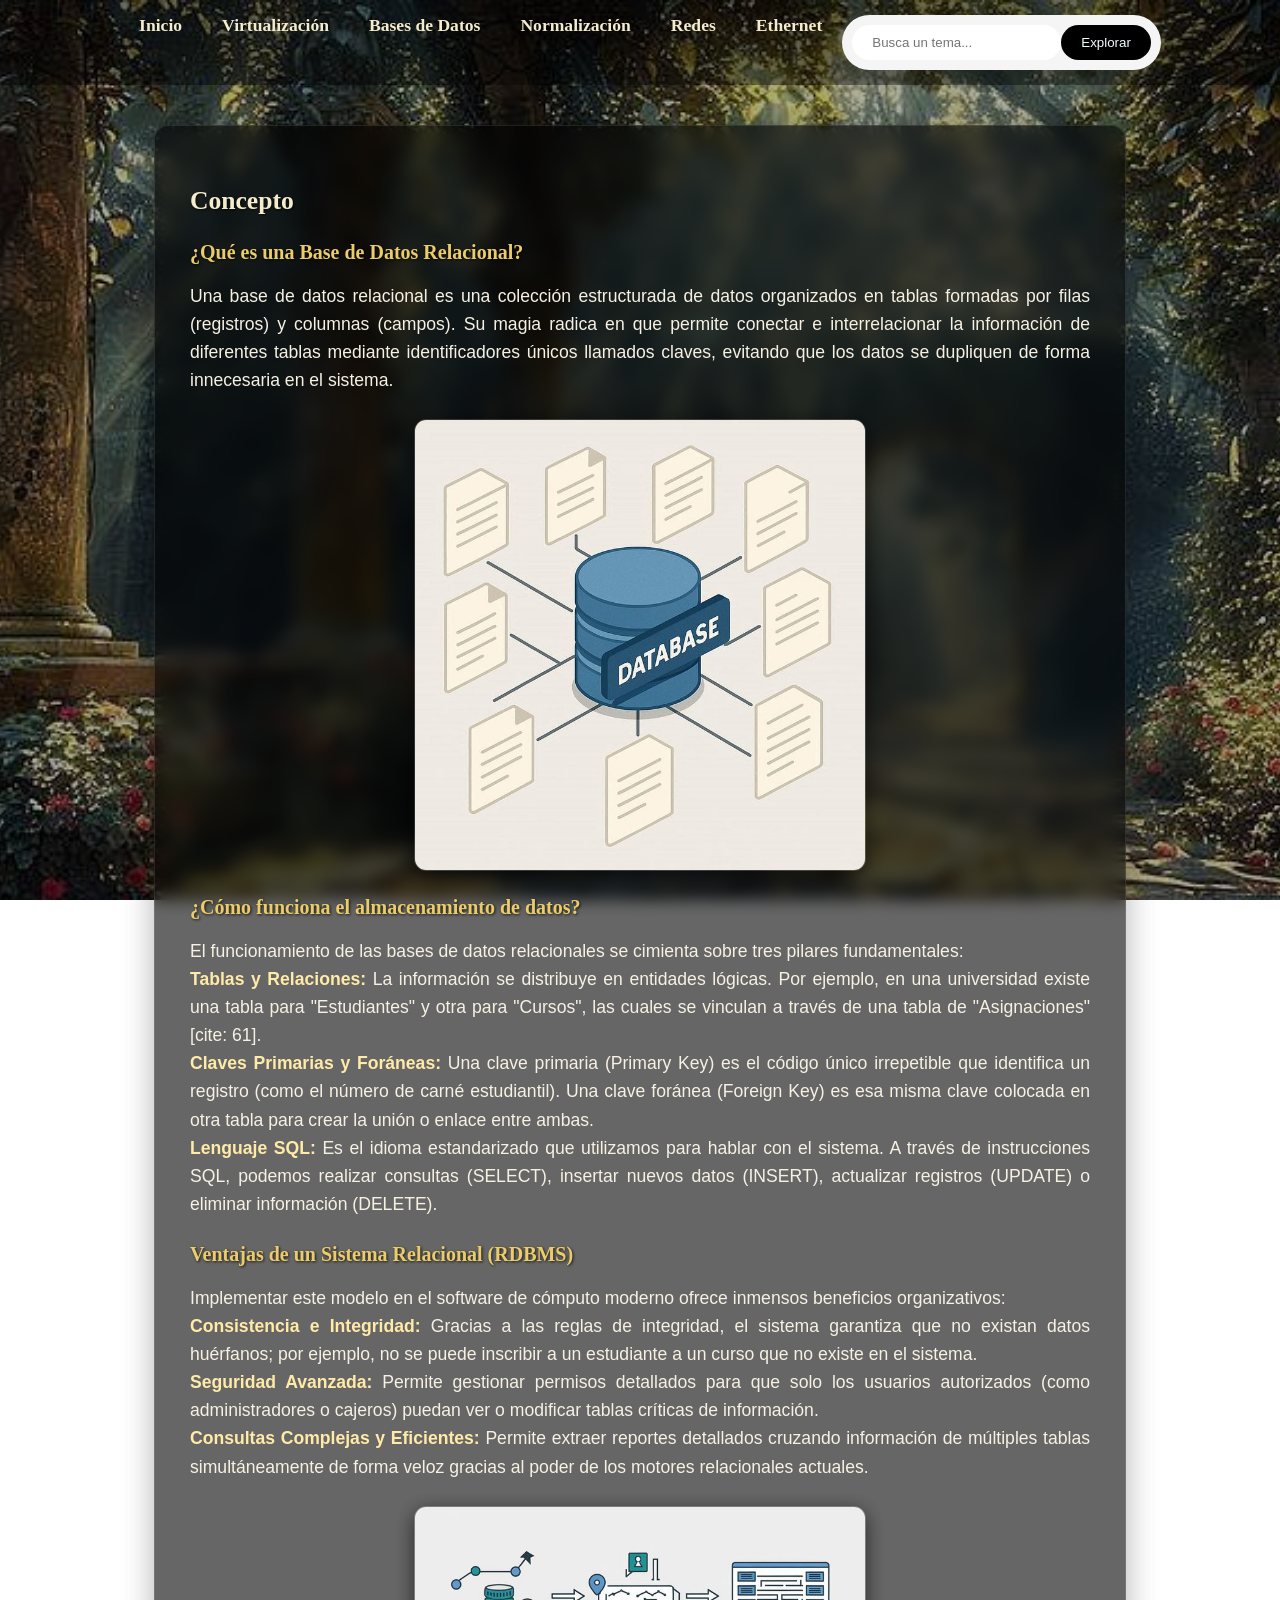
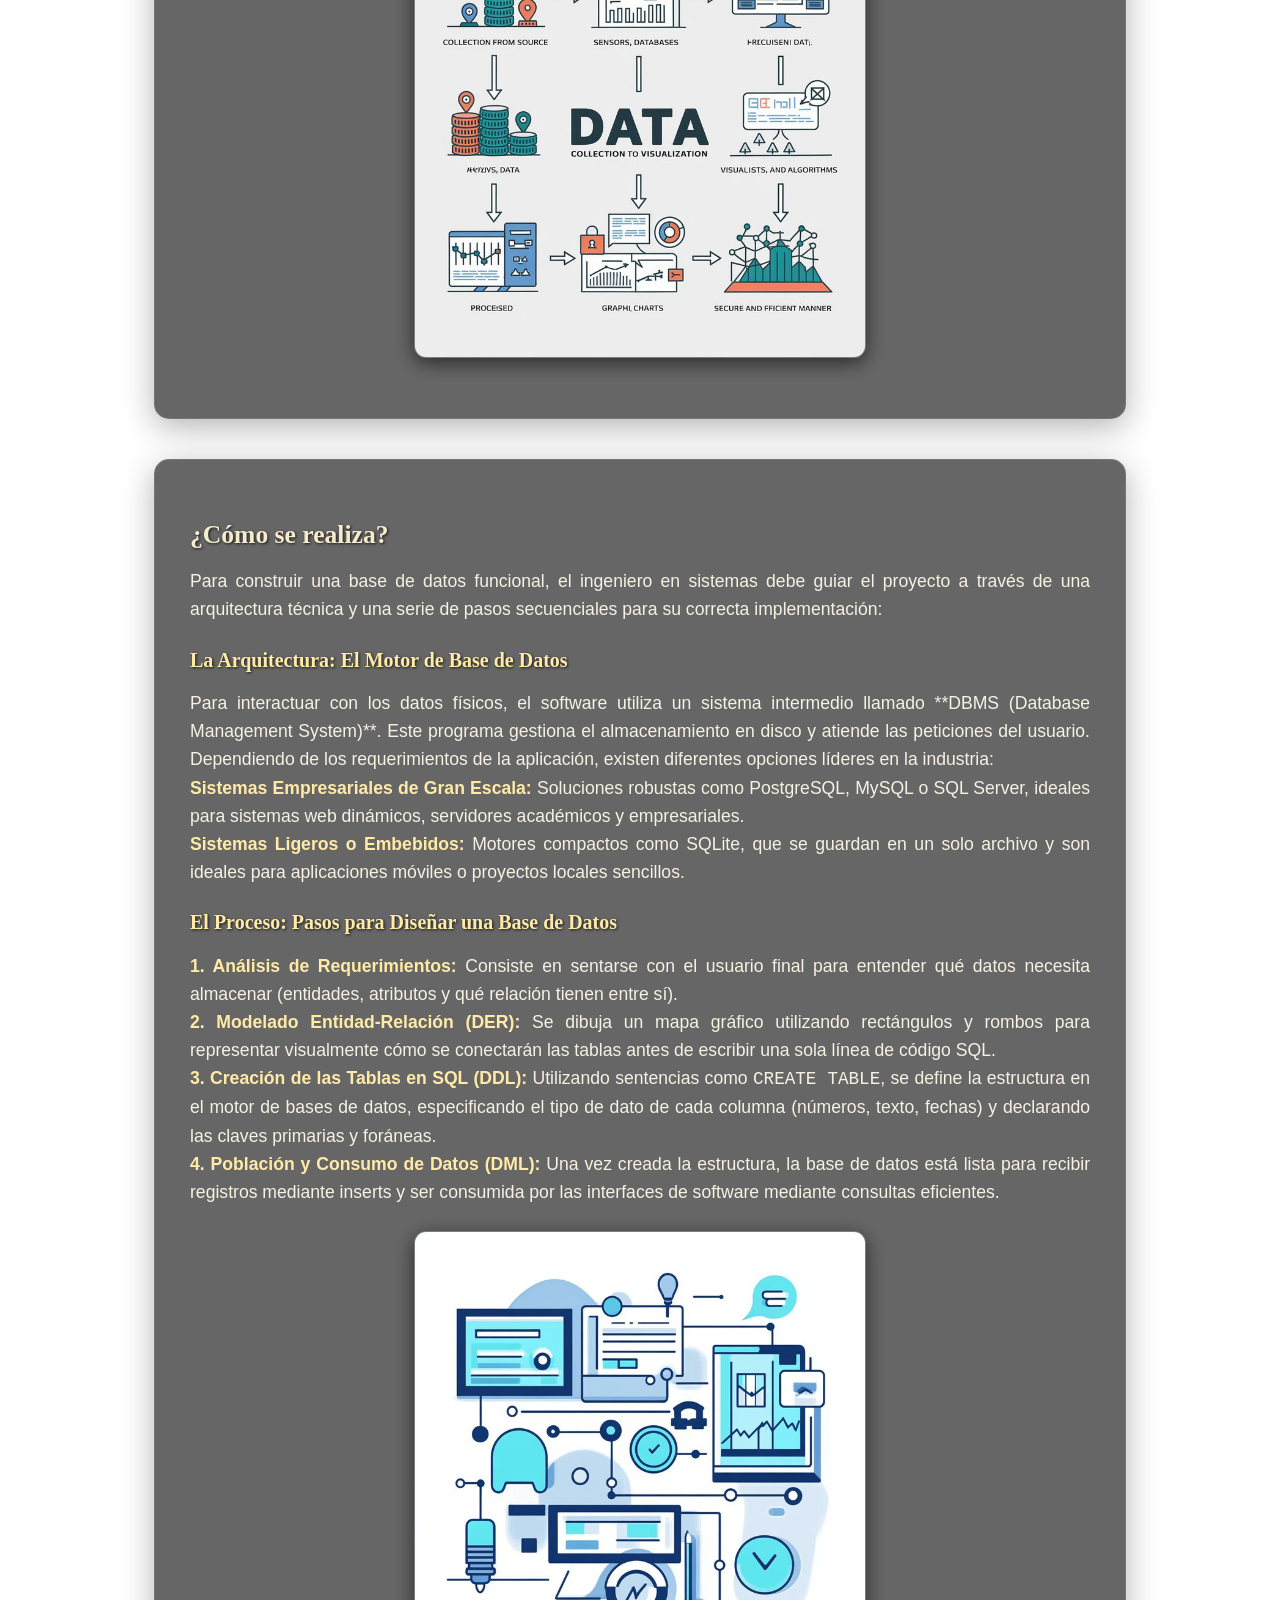
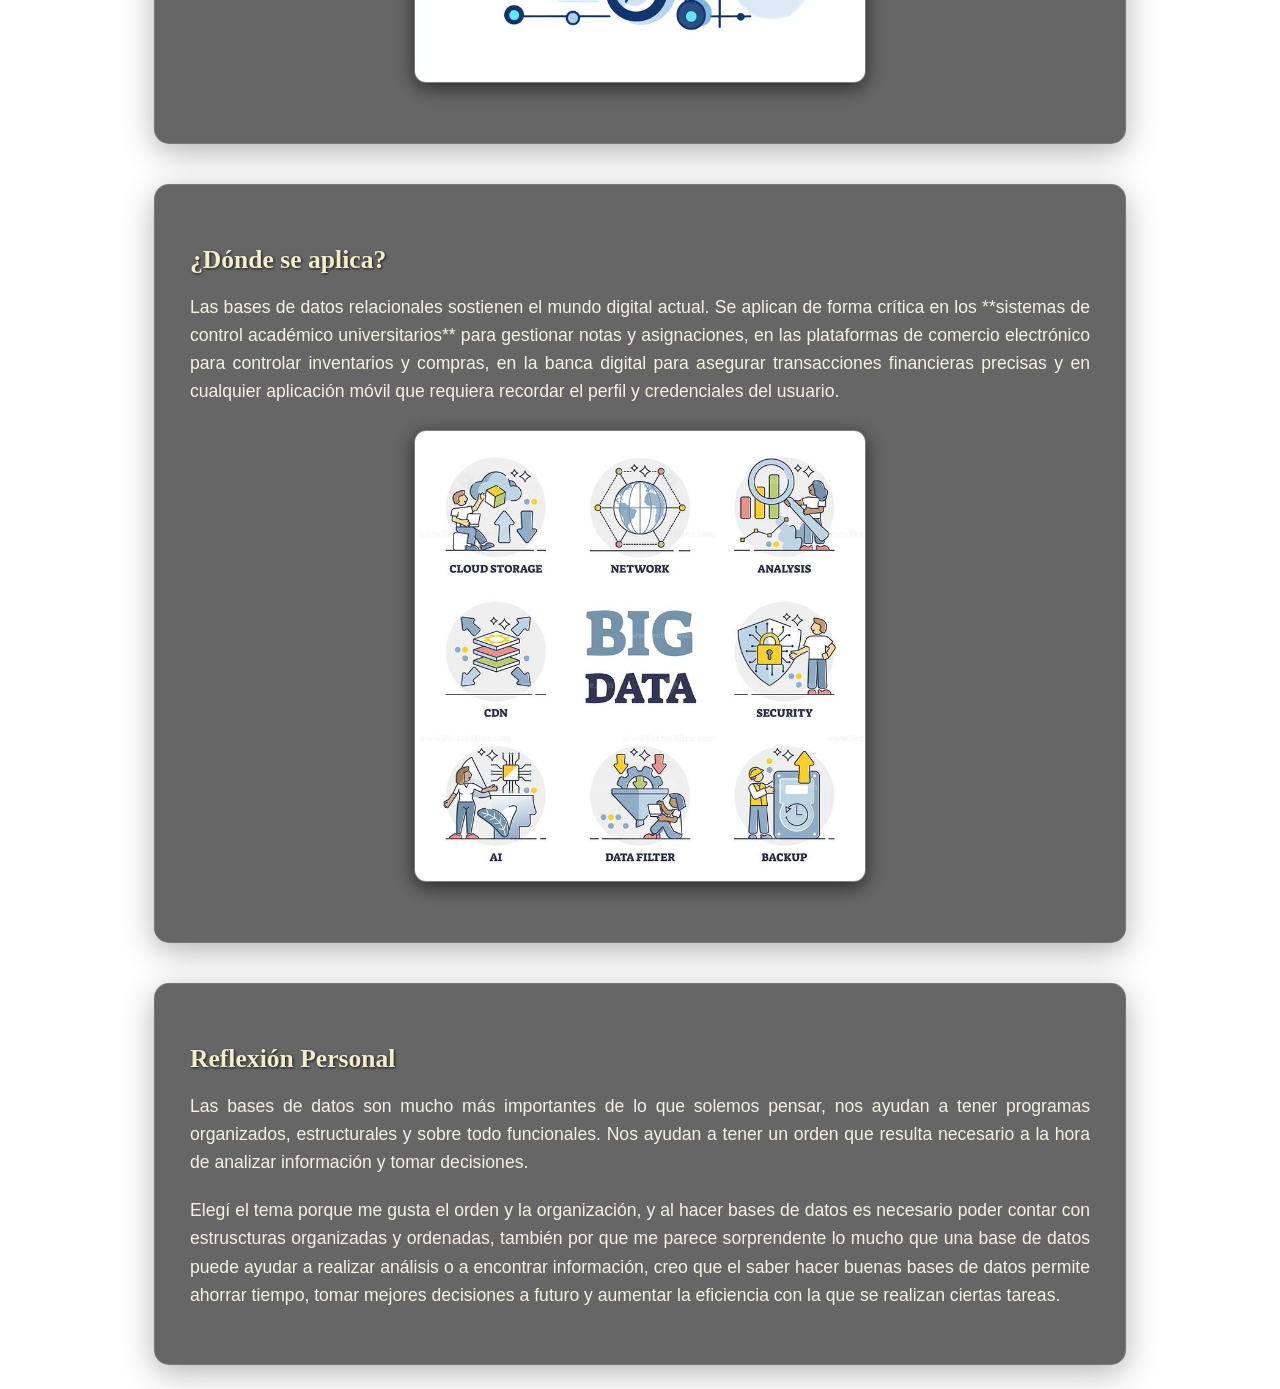
<file: Proyecto Final/Bases.html>
<!DOCTYPE html>
<html lang="es">
    <head>
        <meta charset="UTF-8">
        <link rel="stylesheet" href="bases.css">
        <title>Bases de Datos</title>
    </head>
    <body>
            <header class="reino">
                <nav class="menu-superior">
                    <ul>
                        <li><a href="index.html">Inicio</a></li>
                        <li><a href="virtualizacion.html">Virtualización</a></li>
                        <li><a href="Bases.html">Bases de Datos</a></li>
                        <li><a href="diseño.html">Normalización</a></li>
                        <li><a href="Redes.html">Redes</a></li>
                        <li><a href="ethernet.html">Ethernet</a></li>
                        <li>
                            <div class="magic">
                                <input type="text" id="inputBusqueda" placeholder="Busca un tema...">
                                <button onclick="buscarTema()">Explorar</button>
                            </div>
                        </li>
                    </ul>
                </nav>
            </header>

            <script src="buscador.js"></script>

            <main class="castillo">
                <div class="concepto">
                    <h2>Concepto</h2>
                    <h3>¿Qué es una Base de Datos Relacional?</h3>
                    <p> Una base de datos relacional es una colección estructurada de datos organizados en tablas formadas por filas (registros) y columnas (campos). Su magia radica en que permite conectar e interrelacionar la información de diferentes tablas mediante identificadores únicos llamados claves, evitando que los datos se dupliquen de forma innecesaria en el sistema.</p>
                    
                    <img src="Imagenes/bases.jpg" class="imagen-reino">

                    <h3>¿Cómo funciona el almacenamiento de datos?</h3>
                    <p>El funcionamiento de las bases de datos relacionales se cimienta sobre tres pilares fundamentales:<br>
                        <strong>Tablas y Relaciones:</strong> La información se distribuye en entidades lógicas. Por ejemplo, en una universidad existe una tabla para "Estudiantes" y otra para "Cursos", las cuales se vinculan a través de una tabla de "Asignaciones"[cite: 61].<br> 
                        <strong>Claves Primarias y Foráneas:</strong> Una clave primaria (Primary Key) es el código único irrepetible que identifica un registro (como el número de carné estudiantil). Una clave foránea (Foreign Key) es esa misma clave colocada en otra tabla para crear la unión o enlace entre ambas.<br>
                        <strong>Lenguaje SQL:</strong> Es el idioma estandarizado que utilizamos para hablar con el sistema. A través de instrucciones SQL, podemos realizar consultas (SELECT), insertar nuevos datos (INSERT), actualizar registros (UPDATE) o eliminar información (DELETE).</p>
                    
                    <h3>Ventajas de un Sistema Relacional (RDBMS)</h3>
                    <p>Implementar este modelo en el software de cómputo moderno ofrece inmensos beneficios organizativos:<br>
                        <strong>Consistencia e Integridad:</strong> Gracias a las reglas de integridad, el sistema garantiza que no existan datos huérfanos; por ejemplo, no se puede inscribir a un estudiante a un curso que no existe en el sistema.<br>
                        <strong>Seguridad Avanzada:</strong> Permite gestionar permisos detallados para que solo los usuarios autorizados (como administradores o cajeros) puedan ver o modificar tablas críticas de información.<br>  
                        <strong>Consultas Complejas y Eficientes:</strong> Permite extraer reportes detallados cruzando información de múltiples tablas simultáneamente de forma veloz gracias al poder de los motores relacionales actuales.</p>

                        <img src="Imagenes/base1.jpg" class="imagen-reino">

                </div>

                <div class="proceso">
                    <h2>¿Cómo se realiza?</h2>
                    <p>Para construir una base de datos funcional, el ingeniero en sistemas debe guiar el proyecto a través de una arquitectura técnica y una serie de pasos secuenciales para su correcta implementación:</p>
                    
                    <h3><strong>La Arquitectura: El Motor de Base de Datos</strong></h3>
                    <p> Para interactuar con los datos físicos, el software utiliza un sistema intermedio llamado **DBMS (Database Management System)**. Este programa gestiona el almacenamiento en disco y atiende las peticiones del usuario. Dependiendo de los requerimientos de la aplicación, existen diferentes opciones líderes en la industria:<br>
                        <strong>Sistemas Empresariales de Gran Escala:</strong> Soluciones robustas como PostgreSQL, MySQL o SQL Server, ideales para sistemas web dinámicos, servidores académicos y empresariales.<br>
                        <strong>Sistemas Ligeros o Embebidos:</strong> Motores compactos como SQLite, que se guardan en un solo archivo y son ideales para aplicaciones móviles o proyectos locales sencillos.
                    </p>
                    
                    <h3><strong>El Proceso: Pasos para Diseñar una Base de Datos</strong></h3>
                    <p><strong>1. Análisis de Requerimientos:</strong> Consiste en sentarse con el usuario final para entender qué datos necesita almacenar (entidades, atributos y qué relación tienen entre sí).<br>
                        <strong>2. Modelado Entidad-Relación (DER):</strong> Se dibuja un mapa gráfico utilizando rectángulos y rombos para representar visualmente cómo se conectarán las tablas antes de escribir una sola línea de código SQL.<br>
                        <strong>3. Creación de las Tablas en SQL (DDL):</strong> Utilizando sentencias como <code>CREATE TABLE</code>, se define la estructura en el motor de bases de datos, especificando el tipo de dato de cada columna (números, texto, fechas) y declarando las claves primarias y foráneas.<br>
                        <strong>4. Población y Consumo de Datos (DML):</strong> Una vez creada la estructura, la base de datos está lista para recibir registros mediante inserts y ser consumida por las interfaces de software mediante consultas eficientes.
                    </p>

                    <img src="Imagenes/base3.jpg" class="imagen-reino">

                </div>

                <div class="proceso">
                    <h2>¿Dónde se aplica?</h2>
                    <p>Las bases de datos relacionales sostienen el mundo digital actual. Se aplican de forma crítica en los **sistemas de control académico universitarios** para gestionar notas y asignaciones, en las plataformas de comercio electrónico para controlar inventarios y compras, en la banca digital para asegurar transacciones financieras precisas y en cualquier aplicación móvil que requiera recordar el perfil y credenciales del usuario.</p>

                    <img src="Imagenes/Base2.jpg" class="imagen-reino">
                </div>

                <div class="proceso">
                    <h2>Reflexión Personal</h2>
                    <p>Las bases de datos son mucho más importantes de lo que solemos pensar, nos ayudan a tener programas organizados, estructurales y sobre todo funcionales.
                        Nos ayudan a tener un orden que resulta necesario a la hora de analizar información y tomar decisiones.
                    </p>
                    <p>Elegí el tema porque me gusta el orden y la organización, y al hacer bases de datos es necesario poder contar con estruscturas organizadas y ordenadas,
                        también por que me parece sorprendente lo mucho que una base de datos puede ayudar a realizar análisis o a encontrar información, creo que el saber hacer buenas 
                        bases de datos permite ahorrar tiempo, tomar mejores decisiones a futuro y aumentar la eficiencia con la que se realizan ciertas tareas.
                    </p>
                </div> 
            </main>
    </body>
</html>
</file>
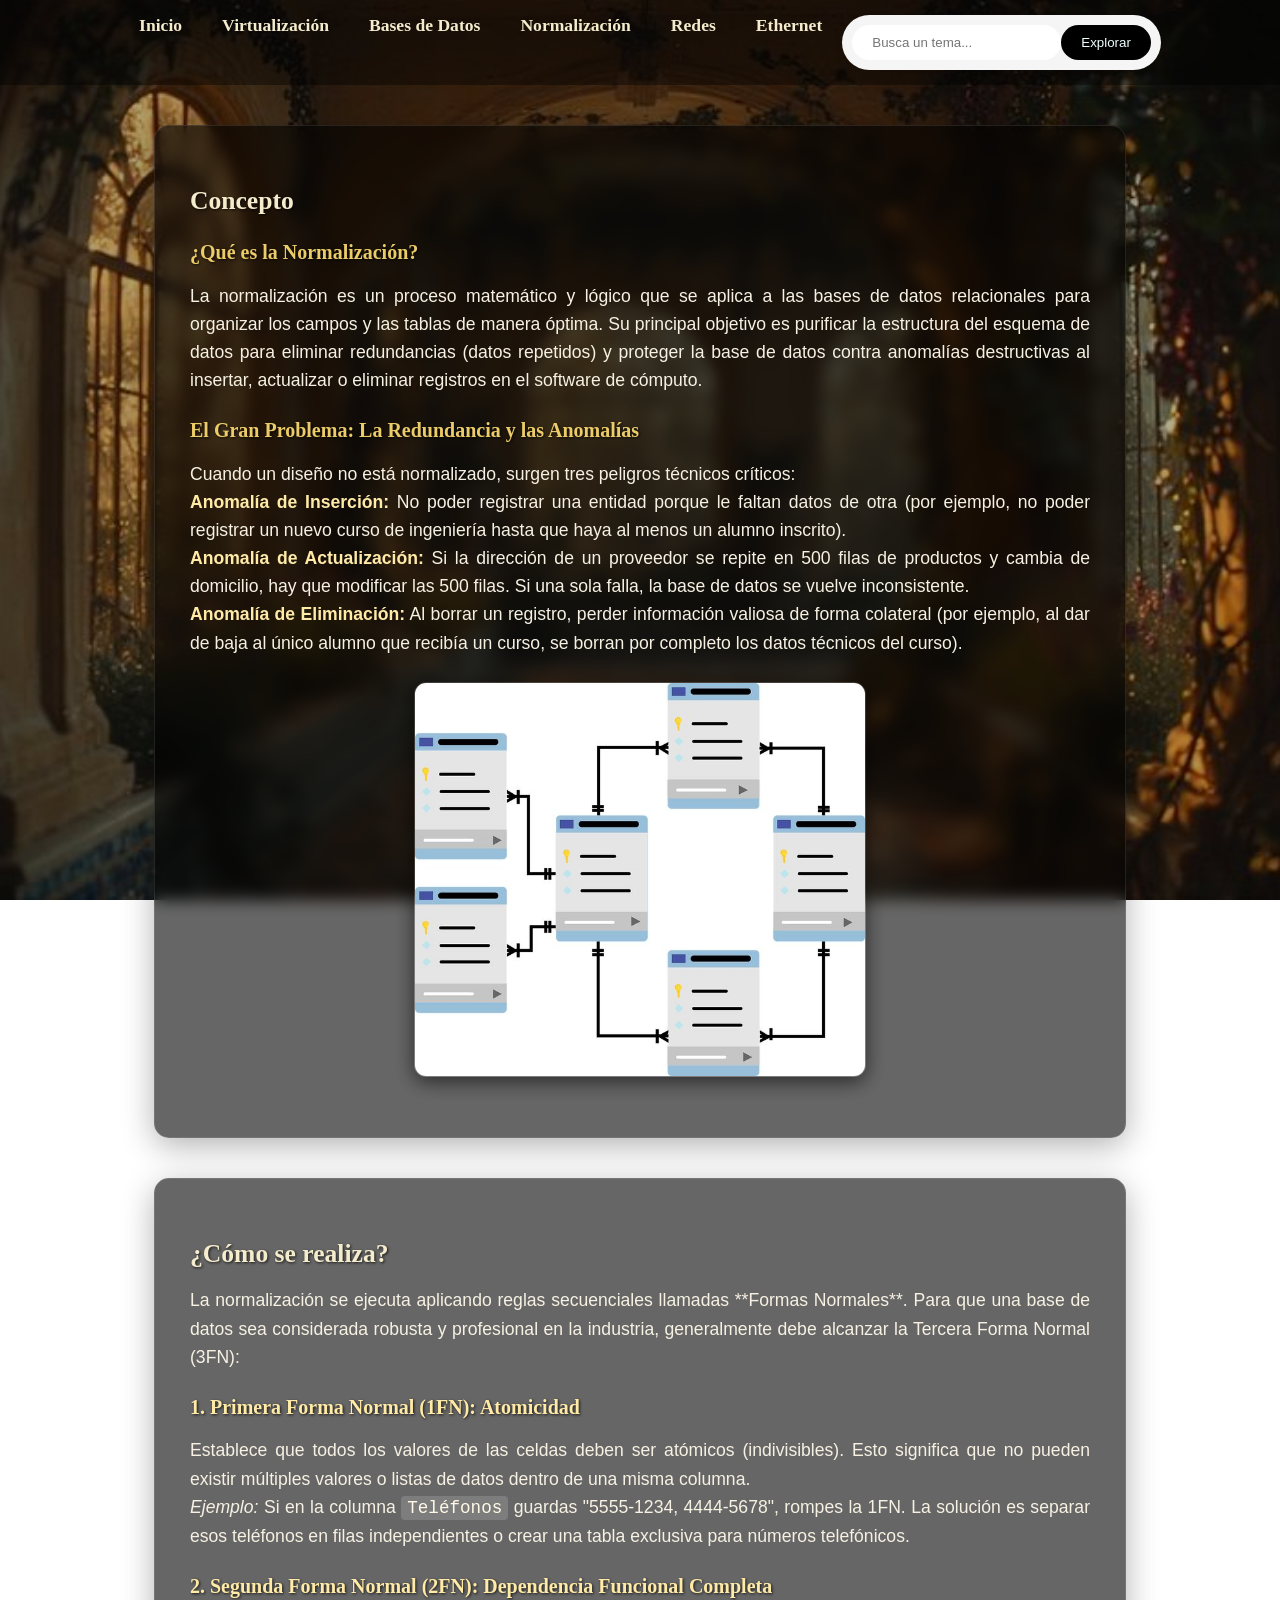
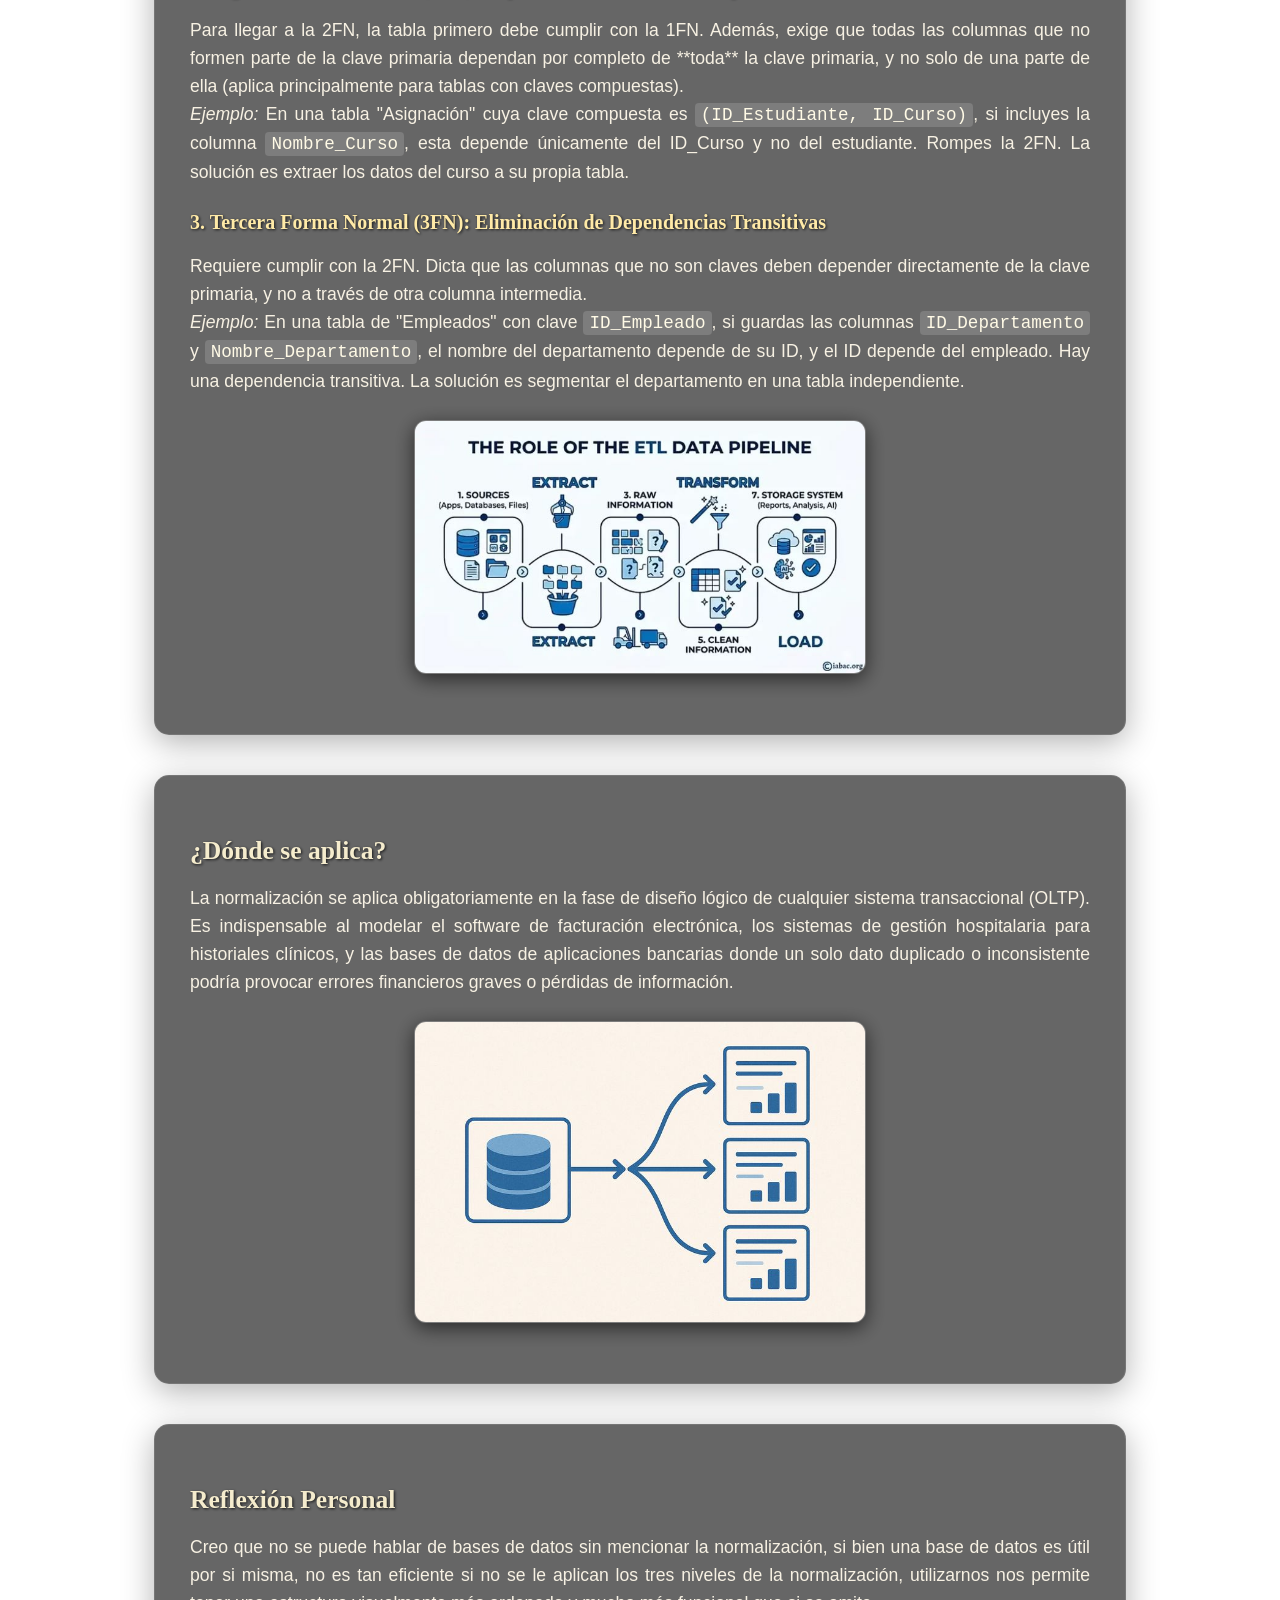
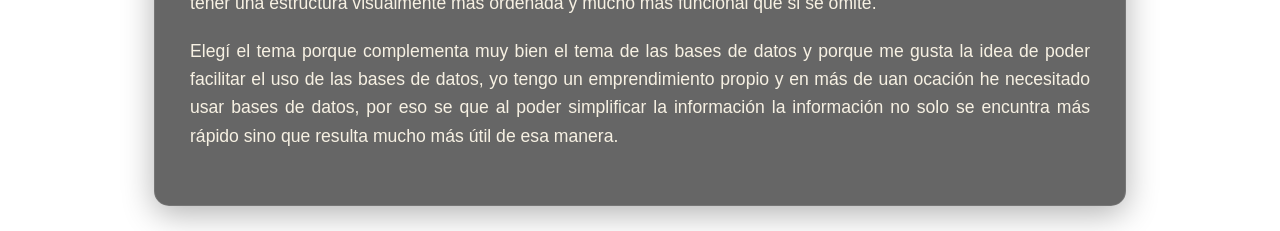
<file: Proyecto Final/diseño.html>
<!DOCTYPE html>
<html lang="es">
    <head>
        <meta charset="UTF-8">
        <link rel="stylesheet" href="diseño.css">
        <title>Normalización de Bases de Datos</title>
    </head>
    <body>
            <header class="reino">
                <nav class="menu-superior">
                    <ul>
                        <li><a href="index.html">Inicio</a></li>
                        <li><a href="virtualizacion.html">Virtualización</a></li>
                        <li><a href="Bases.html">Bases de Datos</a></li>
                        <li><a href="diseño.html">Normalización</a></li>
                        <li><a href="Redes.html">Redes</a></li>
                        <li><a href="ethernet.html">Ethernet</a></li>
                        <li>
                            <div class="magic">
                                <input type="text" id="inputBusqueda" placeholder="Busca un tema...">
                                <button onclick="buscarTema()">Explorar</button>
                            </div>
                        </li>
                    </ul>
                </nav>
            </header>

            <script src="buscador.js"></script>

            <main class="castillo">
                <div class="concepto">
                    <h2>Concepto</h2>
                    <h3>¿Qué es la Normalización?</h3>
                    <p>La normalización es un proceso matemático y lógico que se aplica a las bases de datos relacionales para organizar los campos y las tablas de manera óptima. Su principal objetivo es purificar la estructura del esquema de datos para eliminar redundancias (datos repetidos) y proteger la base de datos contra anomalías destructivas al insertar, actualizar o eliminar registros en el software de cómputo.</p>
                    
                    <h3>El Gran Problema: La Redundancia y las Anomalías</h3>
                    <p>Cuando un diseño no está normalizado, surgen tres peligros técnicos críticos:<br>
                        <strong>Anomalía de Inserción:</strong> No poder registrar una entidad porque le faltan datos de otra (por ejemplo, no poder registrar un nuevo curso de ingeniería hasta que haya al menos un alumno inscrito).<br> 
                        <strong>Anomalía de Actualización:</strong> Si la dirección de un proveedor se repite en 500 filas de productos y cambia de domicilio, hay que modificar las 500 filas. Si una sola falla, la base de datos se vuelve inconsistente.<br>
                        <strong>Anomalía de Eliminación:</strong> Al borrar un registro, perder información valiosa de forma colateral (por ejemplo, al dar de baja al único alumno que recibía un curso, se borran por completo los datos técnicos del curso).</p>

                        <img src="Imagenes/diseño.jpg" class="imagen-reino">
                </div>

                <div class="proceso">
                    <h2>¿Cómo se realiza?</h2>
                    <p>La normalización se ejecuta aplicando reglas secuenciales llamadas **Formas Normales**. Para que una base de datos sea considerada robusta y profesional en la industria, generalmente debe alcanzar la Tercera Forma Normal (3FN):</p>
                    
                    <h3><strong>1. Primera Forma Normal (1FN): Atomicidad</strong></h3>
                    <p>Establece que todos los valores de las celdas deben ser atómicos (indivisibles). Esto significa que no pueden existir múltiples valores o listas de datos dentro de una misma columna. <br>
                    <em>Ejemplo:</em> Si en la columna <code>Teléfonos</code> guardas "5555-1234, 4444-5678", rompes la 1FN. La solución es separar esos teléfonos en filas independientes o crear una tabla exclusiva para números telefónicos.</p>
                    
                    <h3><strong>2. Segunda Forma Normal (2FN): Dependencia Funcional Completa</strong></h3>
                    <p>Para llegar a la 2FN, la tabla primero debe cumplir con la 1FN. Además, exige que todas las columnas que no formen parte de la clave primaria dependan por completo de **toda** la clave primaria, y no solo de una parte de ella (aplica principalmente para tablas con claves compuestas).<br>
                    <em>Ejemplo:</em> En una tabla "Asignación" cuya clave compuesta es <code>(ID_Estudiante, ID_Curso)</code>, si incluyes la columna <code>Nombre_Curso</code>, esta depende únicamente del ID_Curso y no del estudiante. Rompes la 2FN. La solución es extraer los datos del curso a su propia tabla.</p>

                    <h3><strong>3. Tercera Forma Normal (3FN): Eliminación de Dependencias Transitivas</strong></h3>
                    <p>Requiere cumplir con la 2FN. Dicta que las columnas que no son claves deben depender directamente de la clave primaria, y no a través de otra columna intermedia.<br>
                    <em>Ejemplo:</em> En una tabla de "Empleados" con clave <code>ID_Empleado</code>, si guardas las columnas <code>ID_Departamento</code> y <code>Nombre_Departamento</code>, el nombre del departamento depende de su ID, y el ID depende del empleado. Hay una dependencia transitiva. La solución es segmentar el departamento en una tabla independiente.</p>

                    <img src="Imagenes/diseño1.jpg" class="imagen-reino">
                </div>

                <div class="proceso">
                    <h2>¿Dónde se aplica?</h2>
                    <p>La normalización se aplica obligatoriamente en la fase de diseño lógico de cualquier sistema transaccional (OLTP). Es indispensable al modelar el software de facturación electrónica, los sistemas de gestión hospitalaria para historiales clínicos, y las bases de datos de aplicaciones bancarias donde un solo dato duplicado o inconsistente podría provocar errores financieros graves o pérdidas de información.</p>
                    <img src="Imagenes/Diseño2.jpg" class="imagen-reino">

                </div>

                <div class="proceso">
                    <h2>Reflexión Personal</h2>
                    <p>Creo que no se puede hablar de bases de datos sin mencionar la normalización, si bien una base de datos es útil por si misma,
                        no es tan eficiente si no se le aplican los tres niveles de la normalización, utilizarnos nos permite tener una estructura visualmente
                        más ordenada y mucho más funcional que si se omite. </p>
                    <p>Elegí el tema porque complementa muy bien el tema de las bases de datos y porque me gusta la idea de poder facilitar el uso de las bases de datos,
                        yo tengo un emprendimiento propio y en más de uan ocación he necesitado usar bases de datos, por eso se que al poder simplificar la información
                        la información no solo se encuntra más rápido sino que resulta mucho más útil de esa manera.
                    </p>
                </div> 
            </main>
    </body>
</html>
</file>
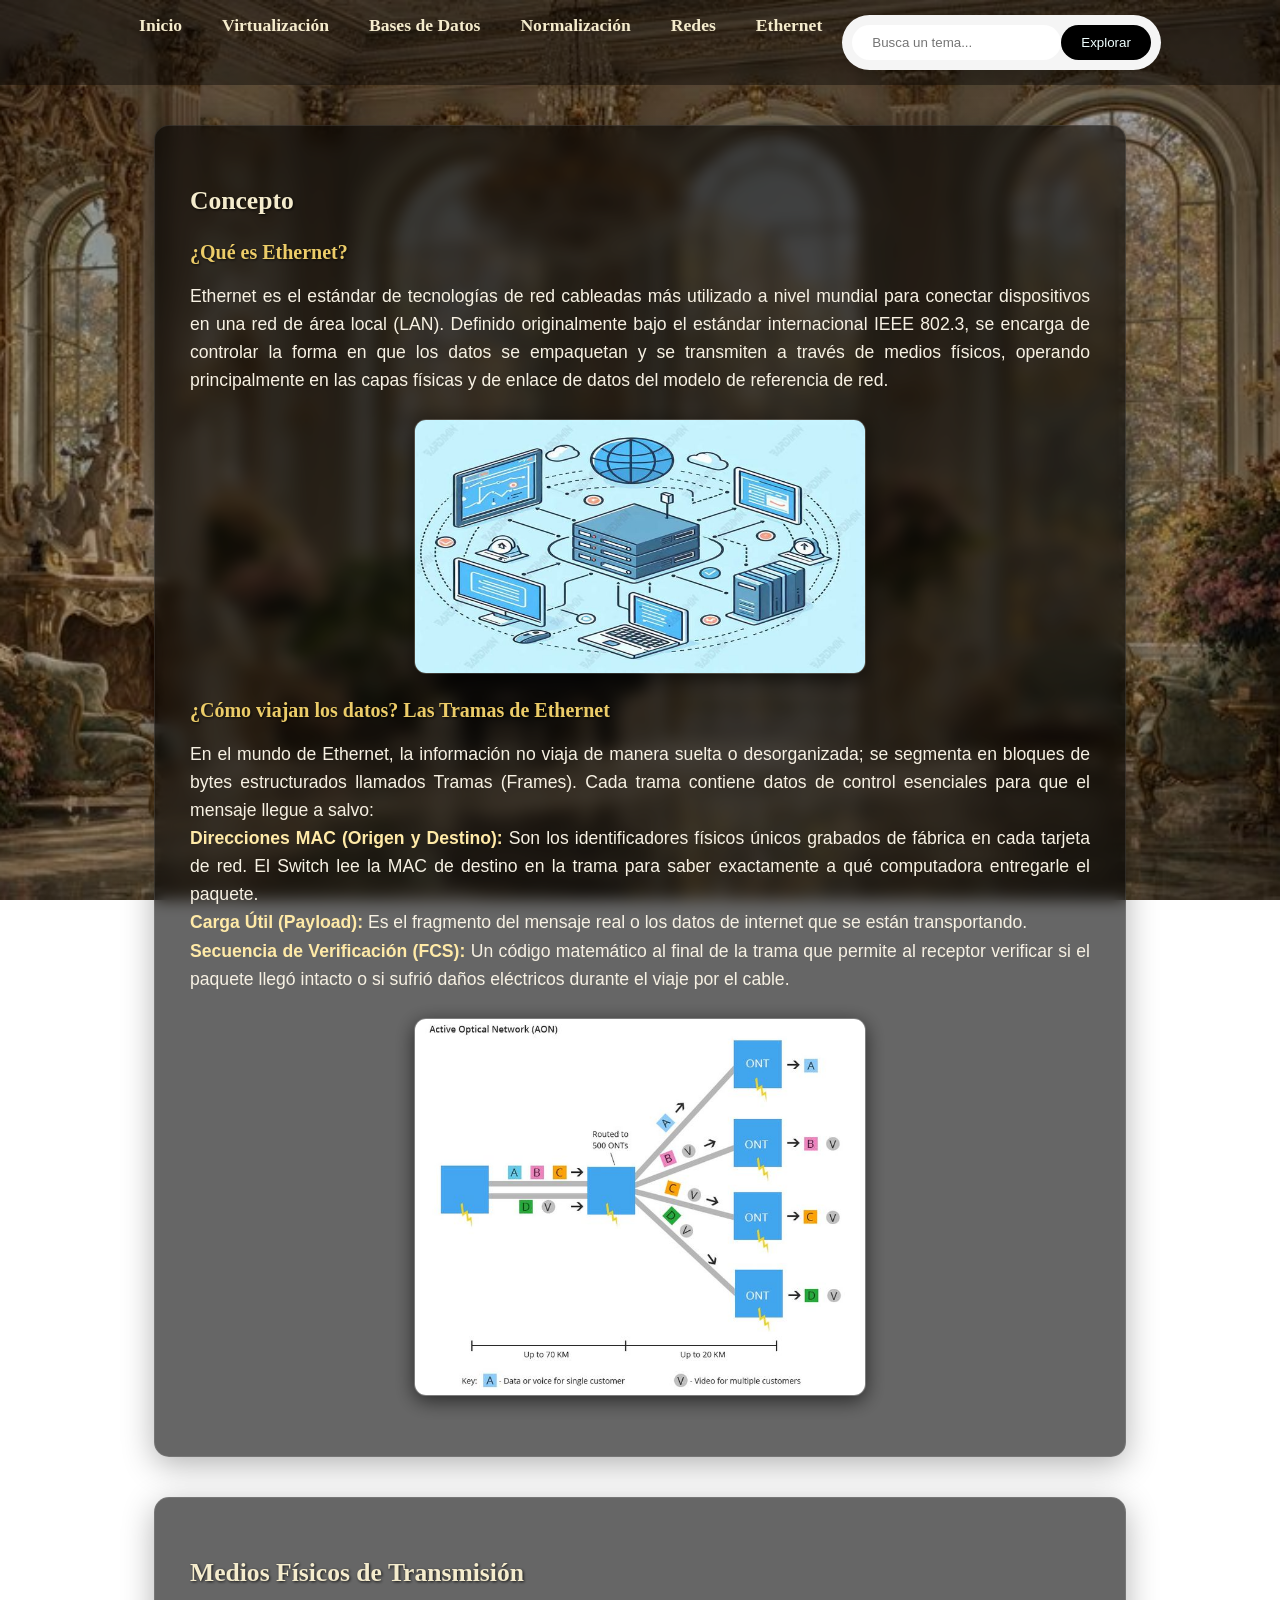
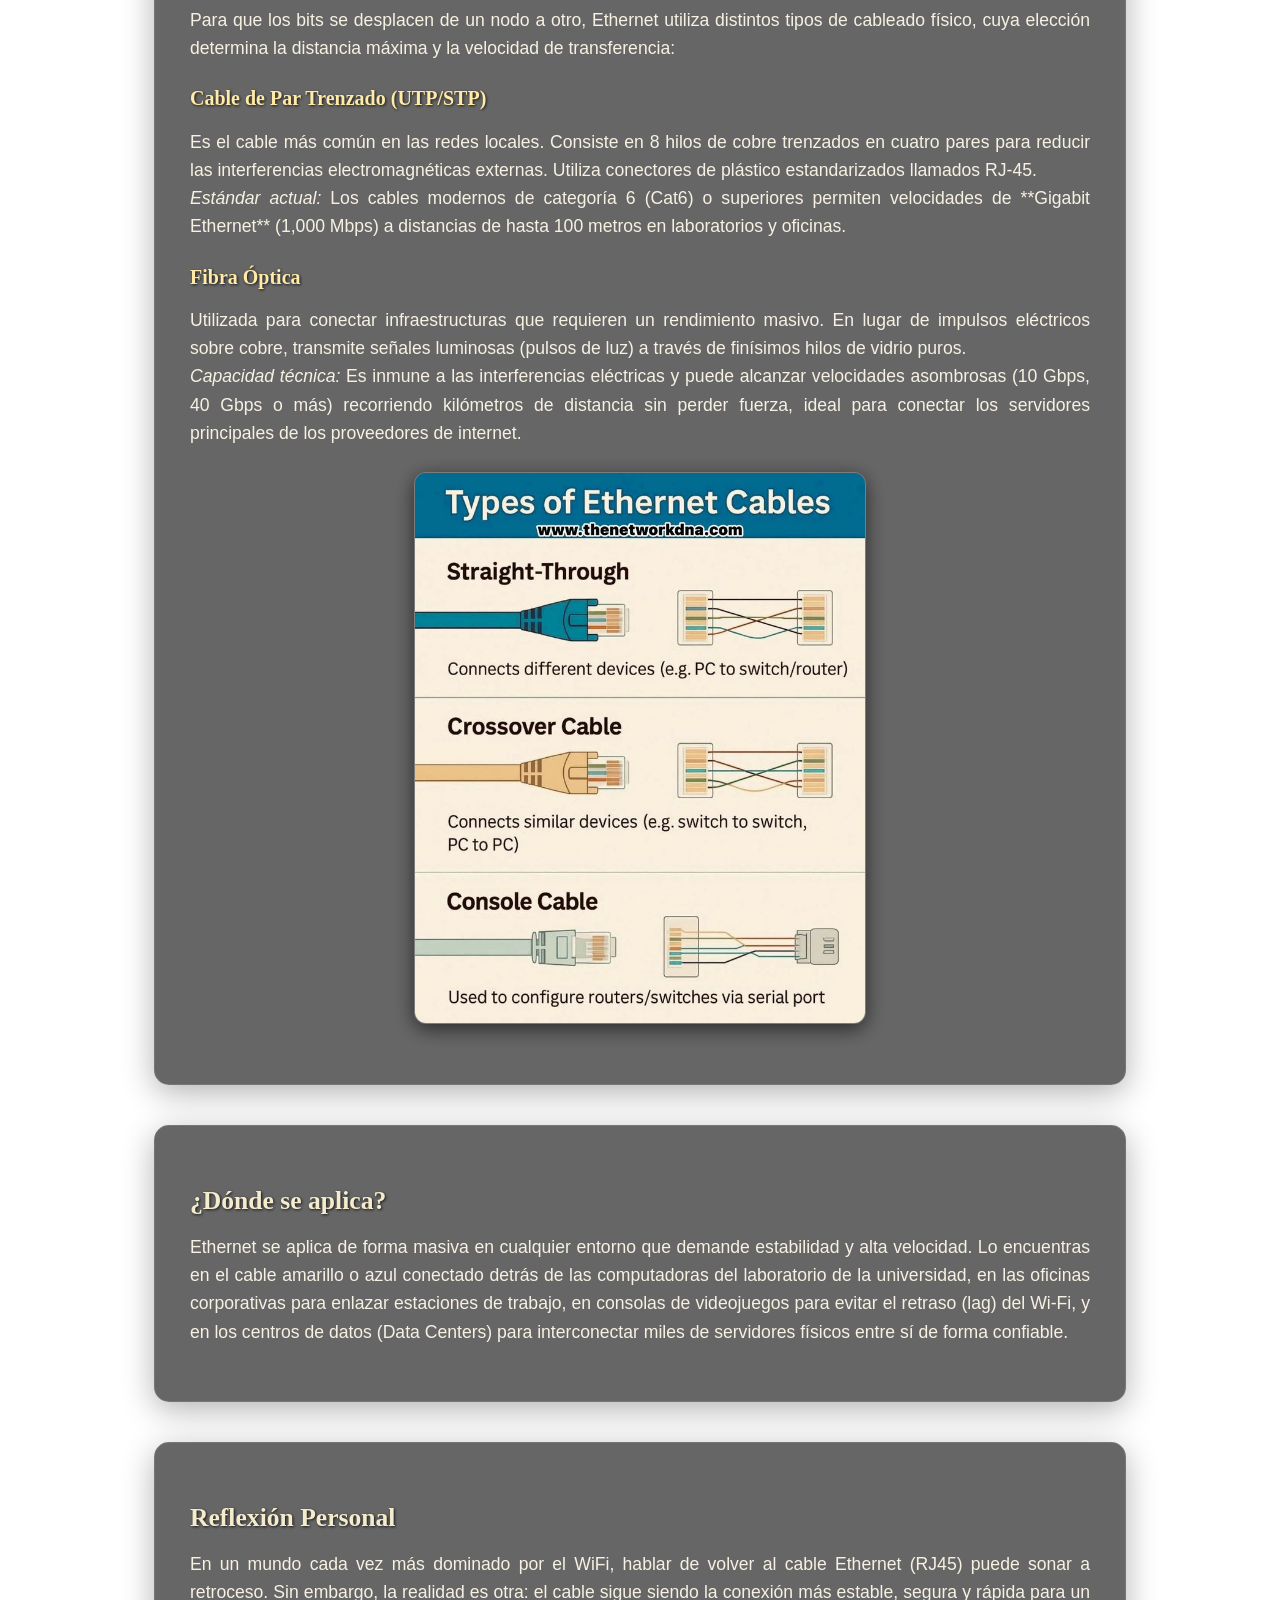
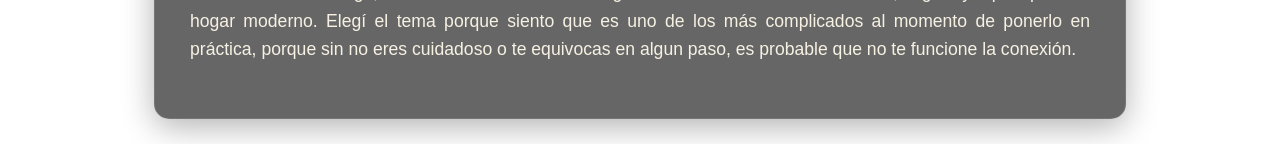
<file: Proyecto Final/ethernet.html>
<!DOCTYPE html>
<html lang="es">
    <head>
        <meta charset="UTF-8">
        <link rel="stylesheet" href="ethernet.css">
        <title>Tecnología Ethernet</title>
    </head>
    <body>
            <header class="reino">
                <nav class="menu-superior">
                    <ul>
                        <li><a href="index.html">Inicio</a></li>
                        <li><a href="virtualizacion.html">Virtualización</a></li>
                        <li><a href="Bases.html">Bases de Datos</a></li>
                        <li><a href="diseño.html">Normalización</a></li>
                        <li><a href="Redes.html">Redes</a></li>
                        <li><a href="ethernet.html">Ethernet</a></li>
                        <li>
                            <div class="magic">
                                <input type="text" id="inputBusqueda" placeholder="Busca un tema...">
                                <button onclick="buscarTema()">Explorar</button>
                            </div>
                        </li>
                    </ul>
                </nav>
            </header>

            <script src="buscador.js"></script>

            <main class="castillo">
                <div class="concepto">
                    <h2>Concepto</h2>
                    <h3>¿Qué es Ethernet?</h3>
                    <p>Ethernet es el estándar de tecnologías de red cableadas más utilizado a nivel mundial para conectar dispositivos en una red de área local (LAN). Definido originalmente bajo el estándar internacional IEEE 802.3, se encarga de controlar la forma en que los datos se empaquetan y se transmiten a través de medios físicos, operando principalmente en las capas físicas y de enlace de datos del modelo de referencia de red.</p>
                    <img src="Imagenes/Ethernet.jpg" class="imagen-reino">
                    
                    <h3>¿Cómo viajan los datos? Las Tramas de Ethernet</h3>
                    <p>En el mundo de Ethernet, la información no viaja de manera suelta o desorganizada; se segmenta en bloques de bytes estructurados llamados Tramas (Frames). Cada trama contiene datos de control esenciales para que el mensaje llegue a salvo:<br>
                        <strong>Direcciones MAC (Origen y Destino):</strong> Son los identificadores físicos únicos grabados de fábrica en cada tarjeta de red. El Switch lee la MAC de destino en la trama para saber exactamente a qué computadora entregarle el paquete.<br> 
                        <strong>Carga Útil (Payload):</strong> Es el fragmento del mensaje real o los datos de internet que se están transportando.<br>
                        <strong>Secuencia de Verificación (FCS):</strong> Un código matemático al final de la trama que permite al receptor verificar si el paquete llegó intacto o si sufrió daños eléctricos durante el viaje por el cable.</p>
                        <img src="Imagenes/Trama.jpg" class="imagen-reino">
                </div>

                <div class="proceso">
                    <h2>Medios Físicos de Transmisión</h2>
                    <p>Para que los bits se desplacen de un nodo a otro, Ethernet utiliza distintos tipos de cableado físico, cuya elección determina la distancia máxima y la velocidad de transferencia:</p>
                    
                    <h3><strong>Cable de Par Trenzado (UTP/STP)</strong></h3>
                    <p>Es el cable más común en las redes locales. Consiste en 8 hilos de cobre trenzados en cuatro pares para reducir las interferencias electromagnéticas externas. Utiliza conectores de plástico estandarizados llamados RJ-45.<br>
                    <em>Estándar actual:</em> Los cables modernos de categoría 6 (Cat6) o superiores permiten velocidades de **Gigabit Ethernet** (1,000 Mbps) a distancias de hasta 100 metros en laboratorios y oficinas.</p>
                    
                    <h3><strong>Fibra Óptica</strong></h3>
                    <p>Utilizada para conectar infraestructuras que requieren un rendimiento masivo. En lugar de impulsos eléctricos sobre cobre, transmite señales luminosas (pulsos de luz) a través de finísimos hilos de vidrio puros.<br>
                    <em>Capacidad técnica:</em> Es inmune a las interferencias eléctricas y puede alcanzar velocidades asombrosas (10 Gbps, 40 Gbps o más) recorriendo kilómetros de distancia sin perder fuerza, ideal para conectar los servidores principales de los proveedores de internet.</p>
                    <img src="Imagenes/Cables.jpg" class="imagen-reino">
                </div>

                <div class="proceso">
                    <h2>¿Dónde se aplica?</h2>
                    <p>Ethernet se aplica de forma masiva en cualquier entorno que demande estabilidad y alta velocidad. Lo encuentras en el cable amarillo o azul conectado detrás de las computadoras del laboratorio de la universidad, en las oficinas corporativas para enlazar estaciones de trabajo, en consolas de videojuegos para evitar el retraso (lag) del Wi-Fi, y en los centros de datos (Data Centers) para interconectar miles de servidores físicos entre sí de forma confiable.</p>
                </div>

                <div class="proceso">
                    <h2>Reflexión Personal</h2>
                    <p>En un mundo cada vez más dominado por el WiFi, hablar de volver al cable Ethernet (RJ45) puede sonar a retroceso. Sin embargo, la realidad es otra: el cable sigue siendo la conexión más estable, segura y rápida para un hogar moderno.
                        Elegí el tema porque siento que es uno de los más complicados al momento de ponerlo en práctica, porque sin no eres cuidadoso o te equivocas en algun paso, es probable que no te funcione la conexión.
                    </p>
                </div> 
            </main>
    </body>
</html>
</file>
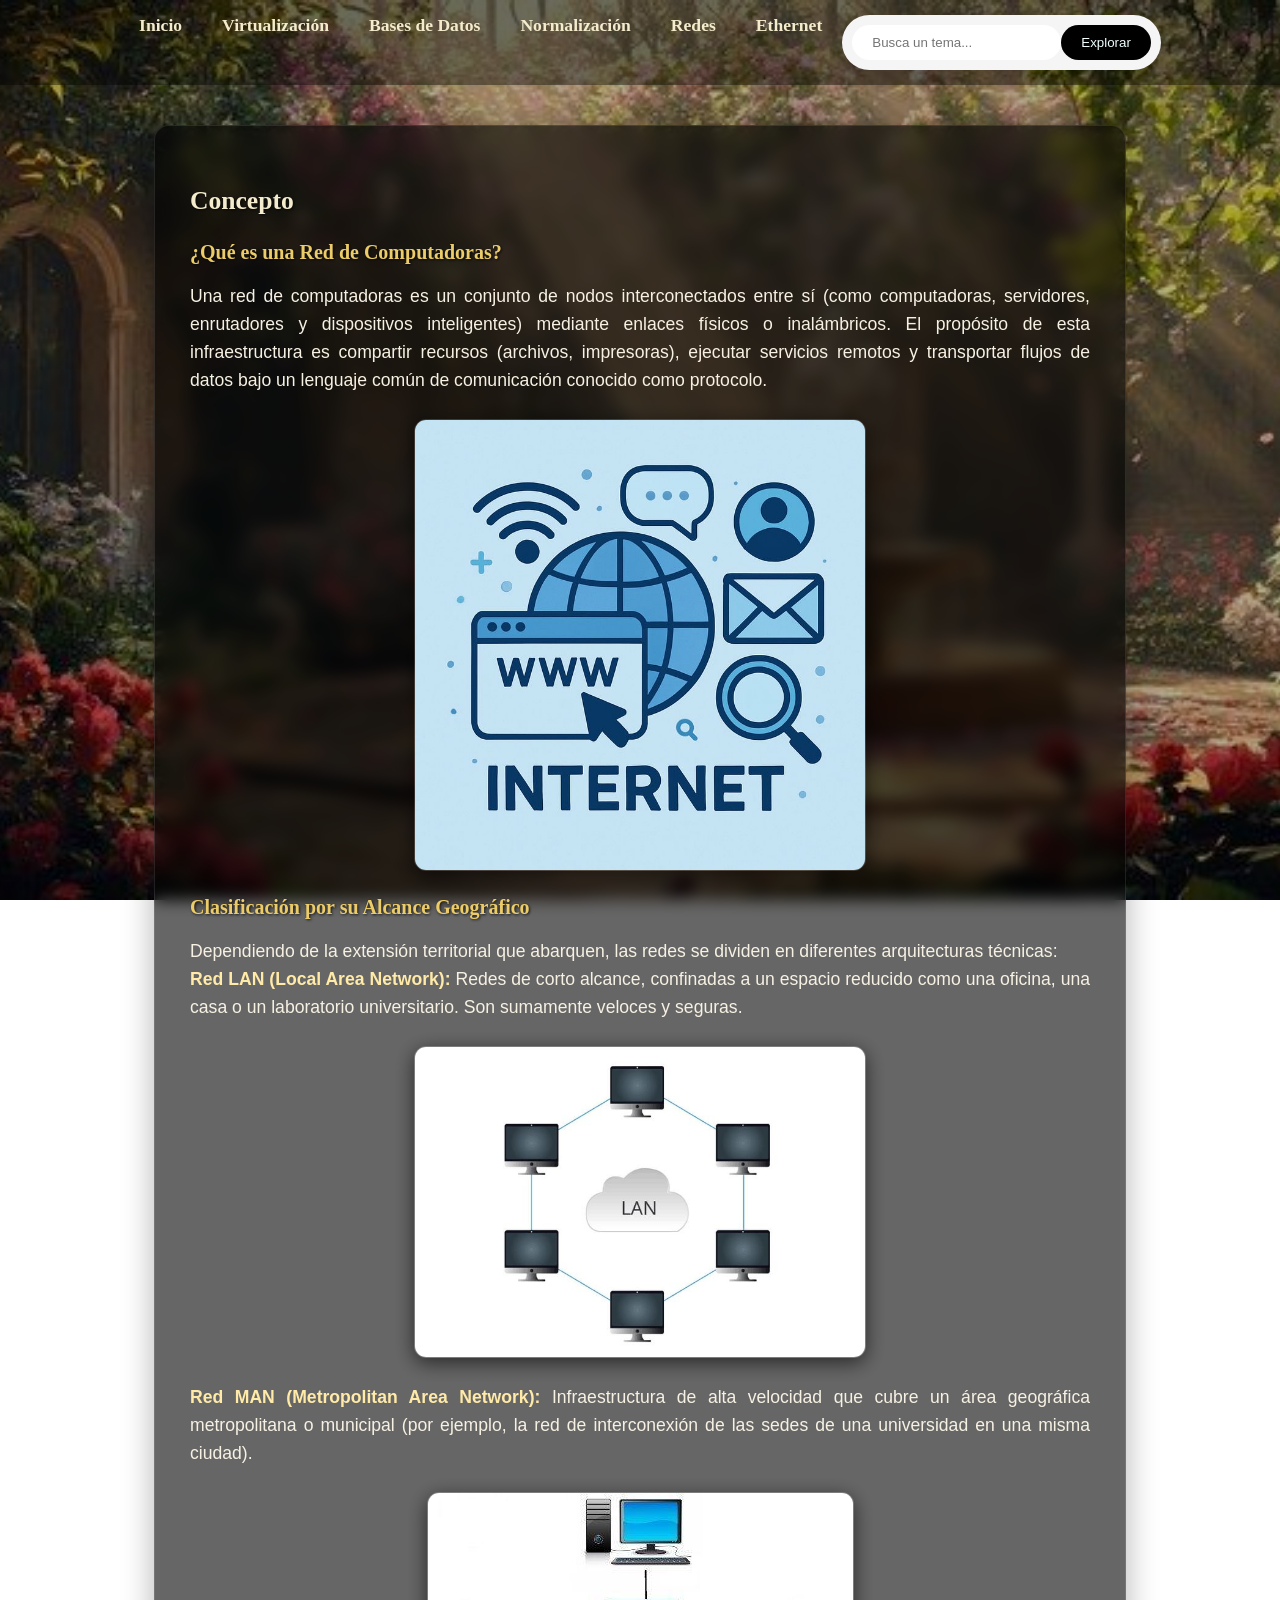
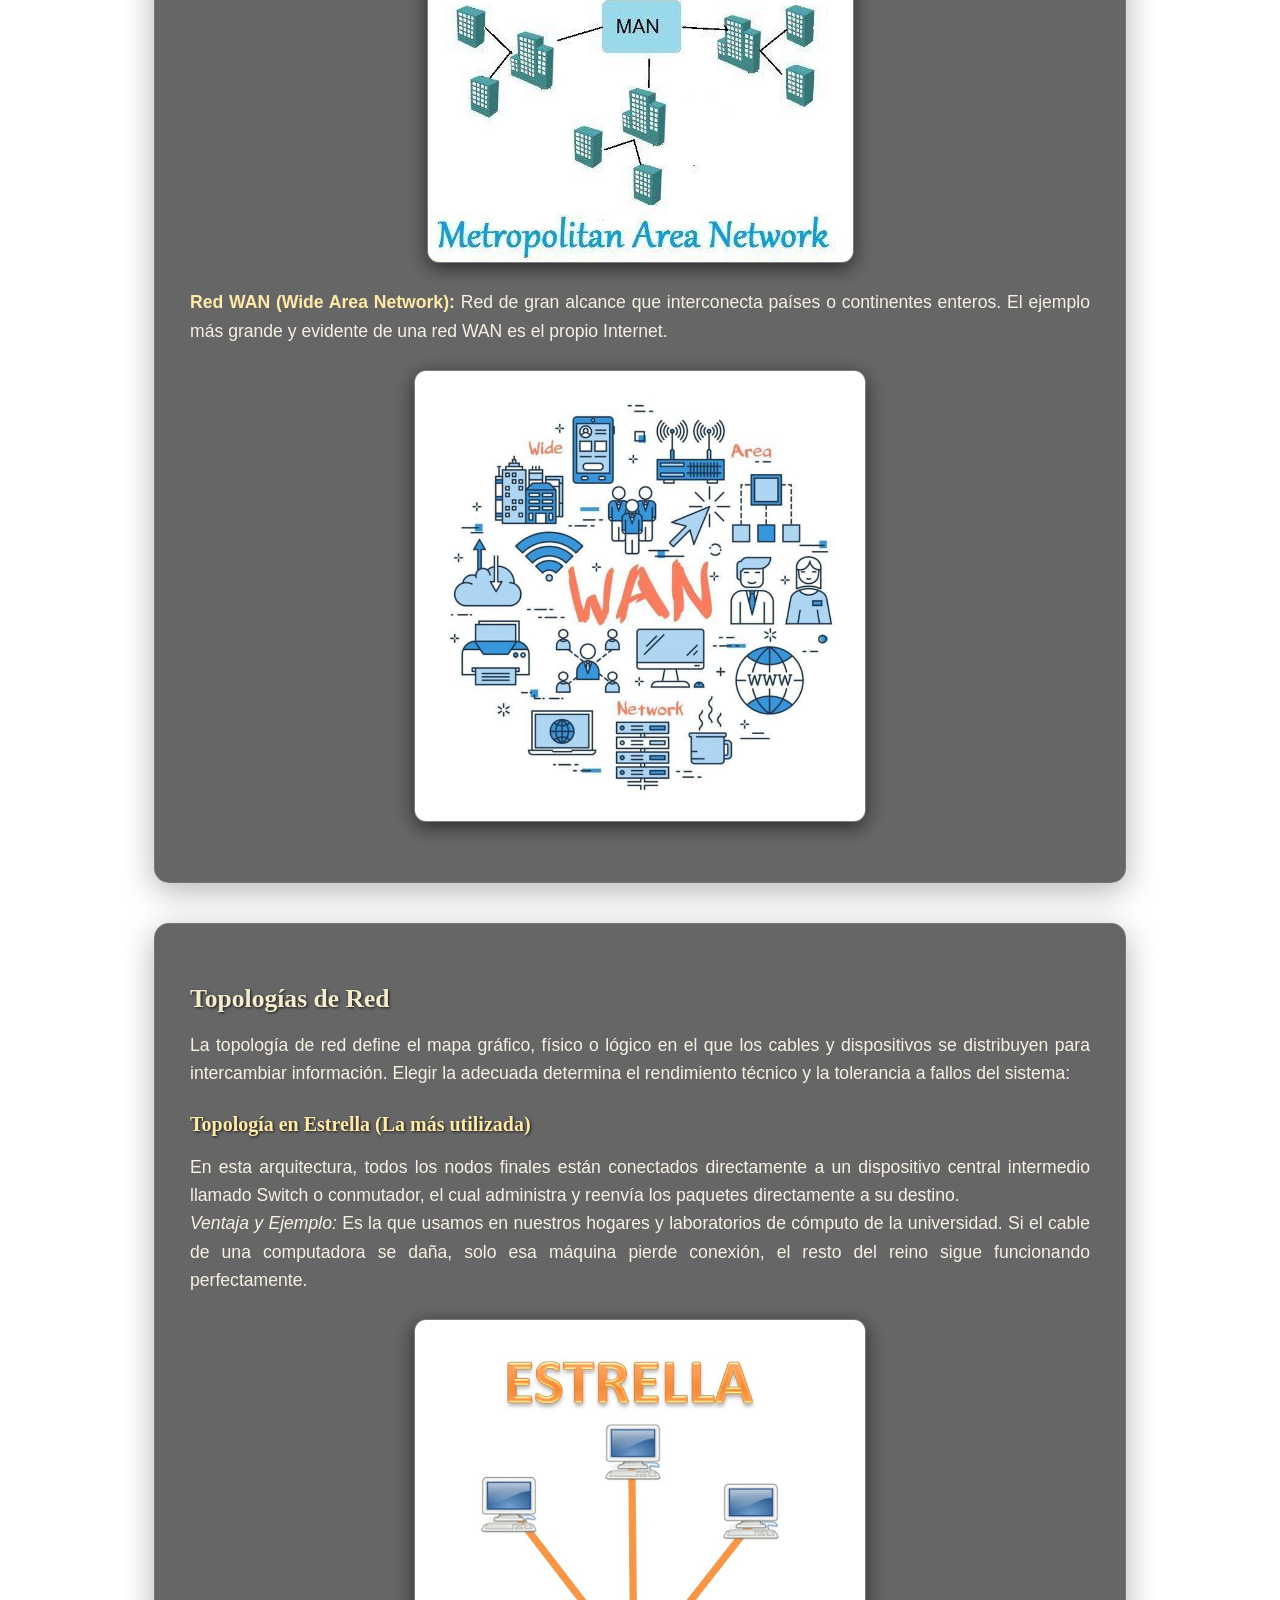
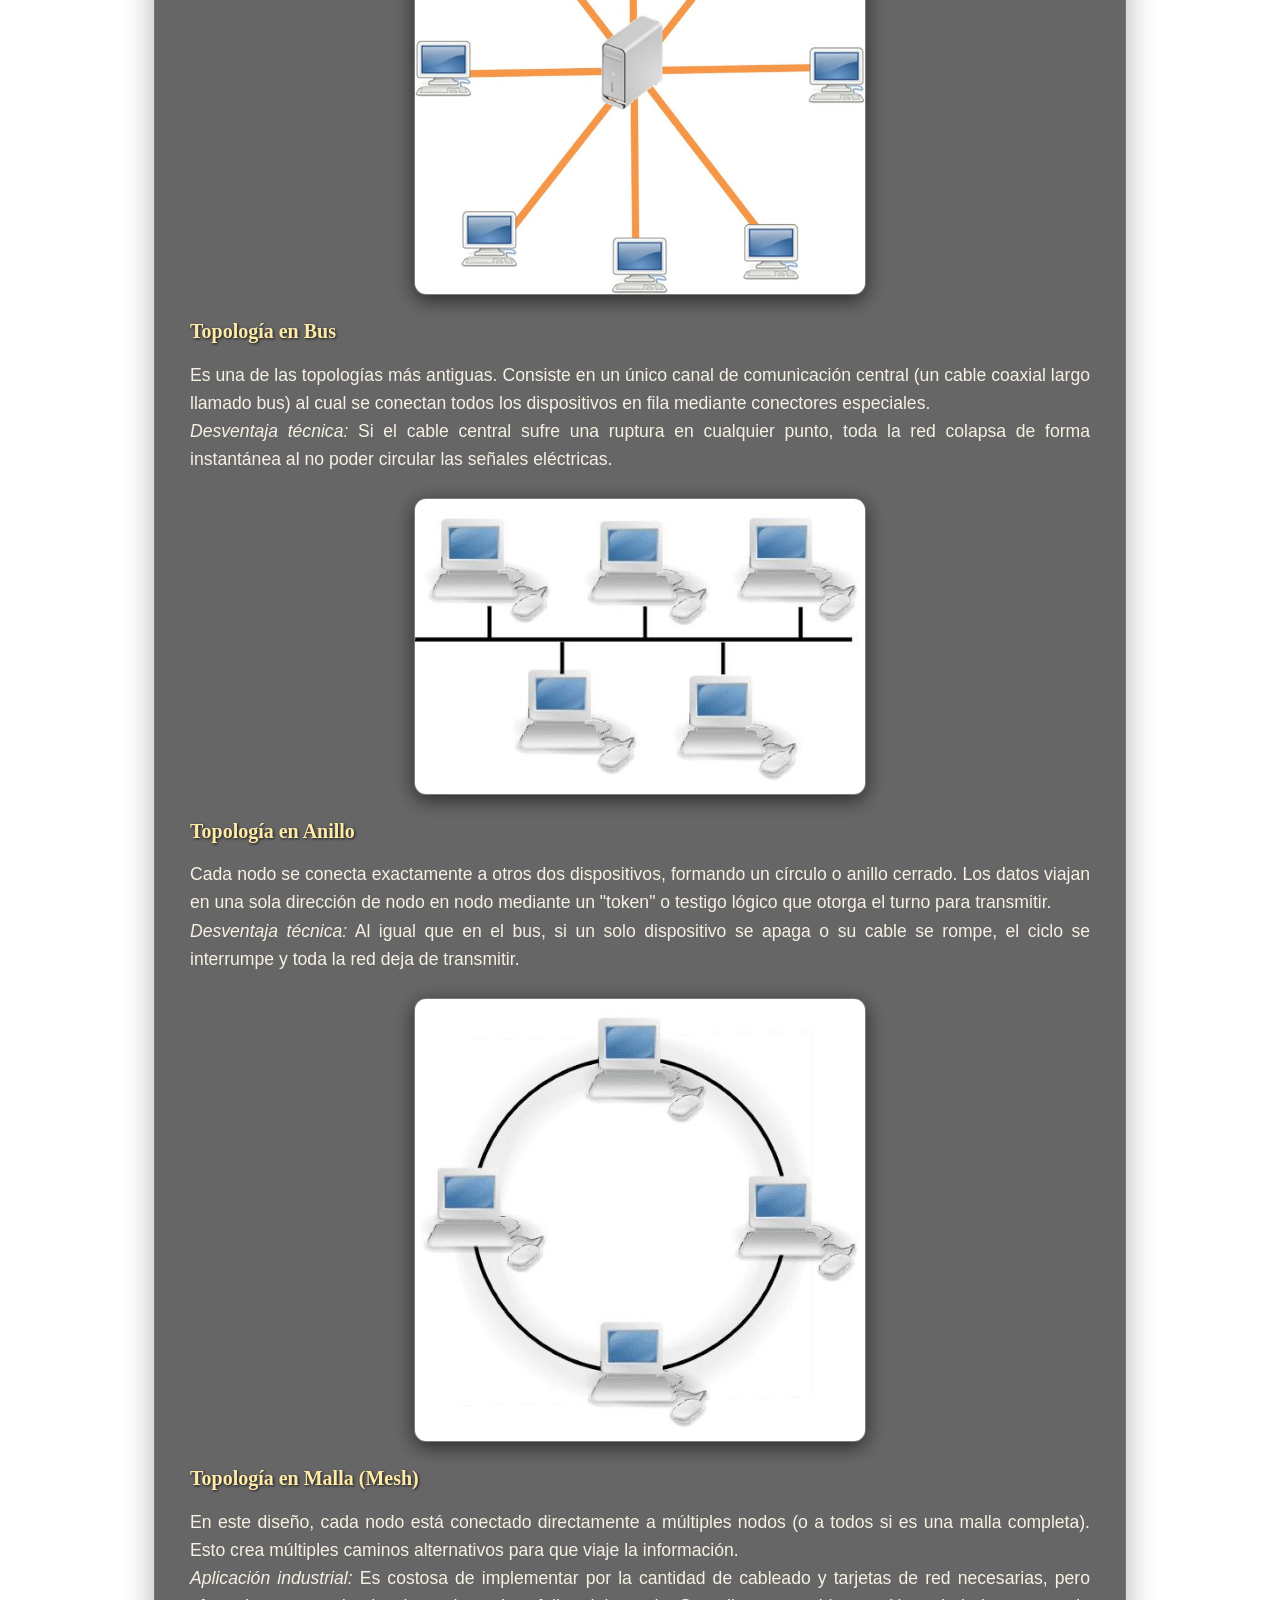
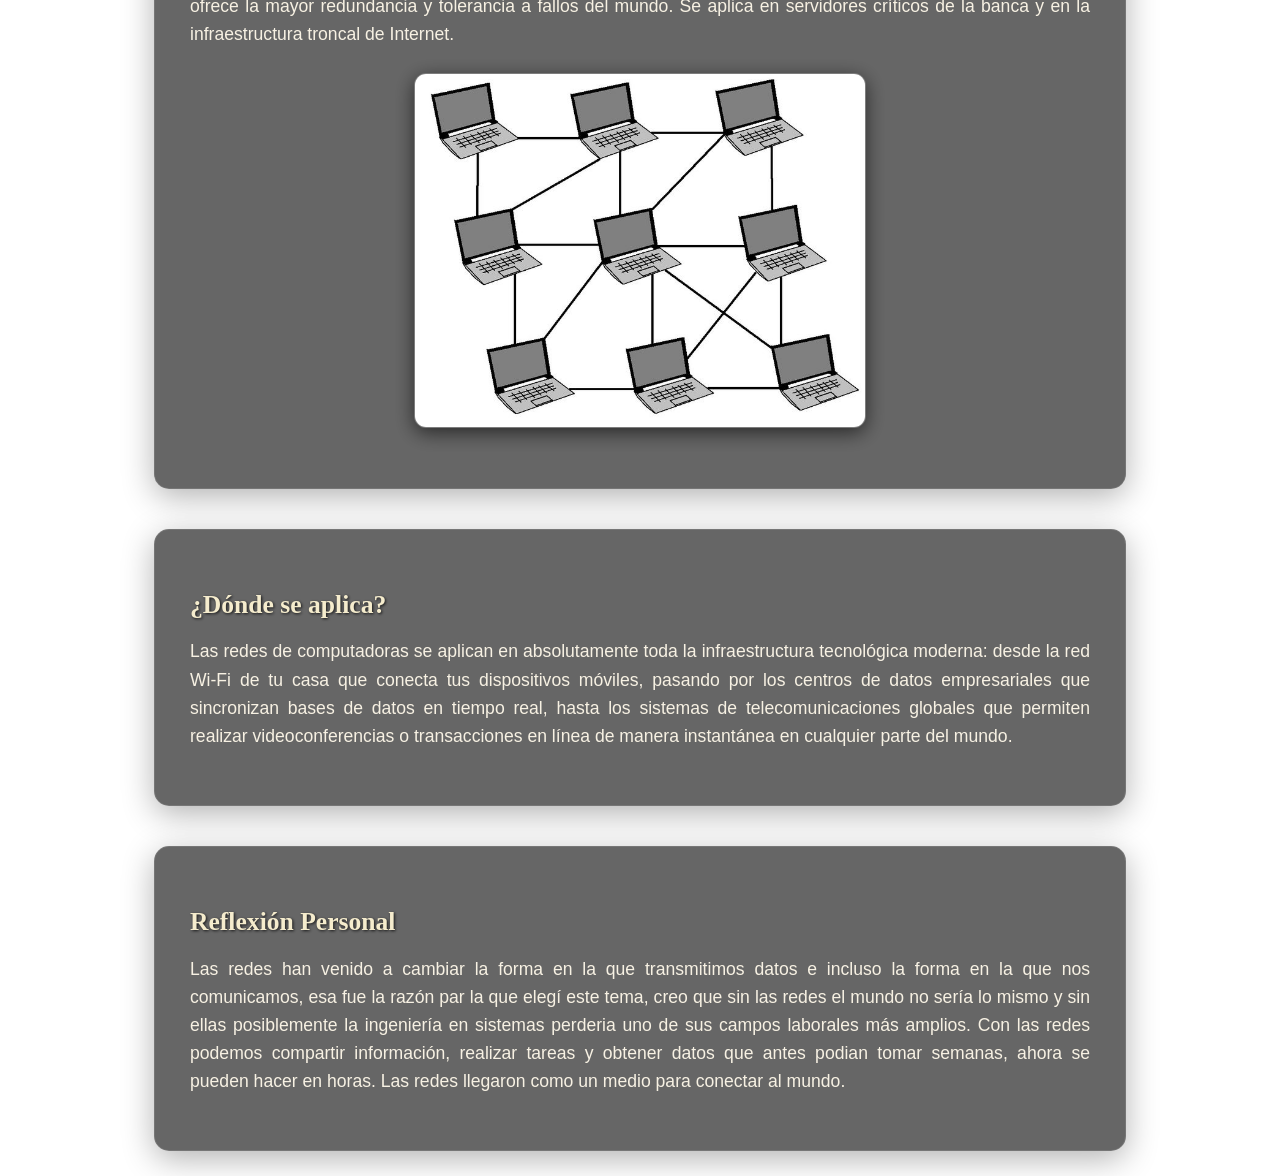
<file: Proyecto Final/Redes.html>
<!DOCTYPE html>
<html lang="es">
    <head>
        <meta charset="UTF-8">
        <link rel="stylesheet" href="redes.css">
        <title>Redes de Computadoras</title>
    </head>
    <body>
            <header class="reino">
                <nav class="menu-superior">
                    <ul>
                        <li><a href="index.html">Inicio</a></li>
                        <li><a href="virtualizacion.html">Virtualización</a></li>
                        <li><a href="Bases.html">Bases de Datos</a></li>
                        <li><a href="diseño.html">Normalización</a></li>
                        <li><a href="Redes.html">Redes</a></li>
                        <li><a href="ethernet.html">Ethernet</a></li>
                        <li>
                            <div class="magic">
                                <input type="text" id="inputBusqueda" placeholder="Busca un tema...">
                                <button onclick="buscarTema()">Explorar</button>
                            </div>
                        </li>
                    </ul>
                </nav>
            </header>

            <script src="buscador.js"></script>

            <main class="castillo">
                <div class="concepto">
                    <h2>Concepto</h2>
                    <h3>¿Qué es una Red de Computadoras?</h3>
                    <p>Una red de computadoras es un conjunto de nodos interconectados entre sí (como computadoras, servidores, enrutadores y dispositivos inteligentes) mediante enlaces físicos o inalámbricos. El propósito de esta infraestructura es compartir recursos (archivos, impresoras), ejecutar servicios remotos y transportar flujos de datos bajo un lenguaje común de comunicación conocido como protocolo.</p>
                    <img src="Imagenes/redes.jpg" class="imagen-reino">

                    <h3>Clasificación por su Alcance Geográfico</h3>
                    <p>Dependiendo de la extensión territorial que abarquen, las redes se dividen en diferentes arquitecturas técnicas:<br>
                        <strong>Red LAN (Local Area Network):</strong> Redes de corto alcance, confinadas a un espacio reducido como una oficina, una casa o un laboratorio universitario. Son sumamente veloces y seguras.<br> 
                        <img src="Imagenes/REDES LAN.jpg" class="imagen-reino">
                        <strong>Red MAN (Metropolitan Area Network):</strong> Infraestructura de alta velocidad que cubre un área geográfica metropolitana o municipal (por ejemplo, la red de interconexión de las sedes de una universidad en una misma ciudad).<br>
                        <img src="Imagenes/Red MAN - Caractertisticas.jpg" class="imagen-reino">
                        <strong>Red WAN (Wide Area Network):</strong> Red de gran alcance que interconecta países o continentes enteros. El ejemplo más grande y evidente de una red WAN es el propio Internet.</p>
                        <img src="Imagenes/RED WAN.jpg" class="imagen-reino">
                </div>

                <div class="proceso">
                    <h2>Topologías de Red</h2>
                    <p>La topología de red define el mapa gráfico, físico o lógico en el que los cables y dispositivos se distribuyen para intercambiar información. Elegir la adecuada determina el rendimiento técnico y la tolerancia a fallos del sistema:</p>
                    
                    <h3><strong>Topología en Estrella (La más utilizada)</strong></h3>
                    <p>En esta arquitectura, todos los nodos finales están conectados directamente a un dispositivo central intermedio llamado Switch o conmutador, el cual administra y reenvía los paquetes directamente a su destino.<br>
                    <em>Ventaja y Ejemplo:</em> Es la que usamos en nuestros hogares y laboratorios de cómputo de la universidad. Si el cable de una computadora se daña, solo esa máquina pierde conexión, el resto del reino sigue funcionando perfectamente.</p>

                    <img src="Imagenes/Topologia estrella.jpg" class="imagen-reino">
                    
                    <h3><strong>Topología en Bus</strong></h3>
                    <p>Es una de las topologías más antiguas. Consiste en un único canal de comunicación central (un cable coaxial largo llamado bus) al cual se conectan todos los dispositivos en fila mediante conectores especiales.<br>
                    <em>Desventaja técnica:</em> Si el cable central sufre una ruptura en cualquier punto, toda la red colapsa de forma instantánea al no poder circular las señales eléctricas.</p>

                    <img src="Imagenes/Red de Bus.jpg" class="imagen-reino">

                    <h3><strong>Topología en Anillo</strong></h3>
                    <p>Cada nodo se conecta exactamente a otros dos dispositivos, formando un círculo o anillo cerrado. Los datos viajan en una sola dirección de nodo en nodo mediante un "token" o testigo lógico que otorga el turno para transmitir.<br>
                    <em>Desventaja técnica:</em> Al igual que en el bus, si un solo dispositivo se apaga o su cable se rompe, el ciclo se interrumpe y toda la red deja de transmitir.</p>

                    <img src="Imagenes/Red de anillo.jpg" class="imagen-reino">

                    <h3><strong>Topología en Malla (Mesh)</strong></h3>
                    <p>En este diseño, cada nodo está conectado directamente a múltiples nodos (o a todos si es una malla completa). Esto crea múltiples caminos alternativos para que viaje la información.<br>
                    <em>Aplicación industrial:</em> Es costosa de implementar por la cantidad de cableado y tarjetas de red necesarias, pero ofrece la mayor redundancia y tolerancia a fallos del mundo. Se aplica en servidores críticos de la banca y en la infraestructura troncal de Internet.</p>

                    <img src="Imagenes/Red en Malla.jpg" class="imagen-reino">
                </div>

                <div class="proceso">
                    <h2>¿Dónde se aplica?</h2>
                    <p>Las redes de computadoras se aplican en absolutamente toda la infraestructura tecnológica moderna: desde la red Wi-Fi de tu casa que conecta tus dispositivos móviles, pasando por los centros de datos empresariales que sincronizan bases de datos en tiempo real, hasta los sistemas de telecomunicaciones globales que permiten realizar videoconferencias o transacciones en línea de manera instantánea en cualquier parte del mundo.</p>
                </div>

                <div class="proceso">
                    <h2>Reflexión Personal</h2>
                    <p>Las redes han venido a cambiar la forma en la que transmitimos datos e incluso la forma en la que nos comunicamos, esa fue la razón par la que elegí
                        este tema, creo que sin las redes el mundo no sería lo mismo y sin ellas posiblemente la ingeniería en sistemas perderia uno de sus campos laborales más
                        amplios. Con las redes podemos compartir información, realizar tareas y obtener datos que antes podian tomar semanas, ahora se pueden hacer en horas. Las 
                        redes llegaron como un medio para conectar al mundo.
                    </p>
                </div>
            </main>
    </body>
</html>
</file>
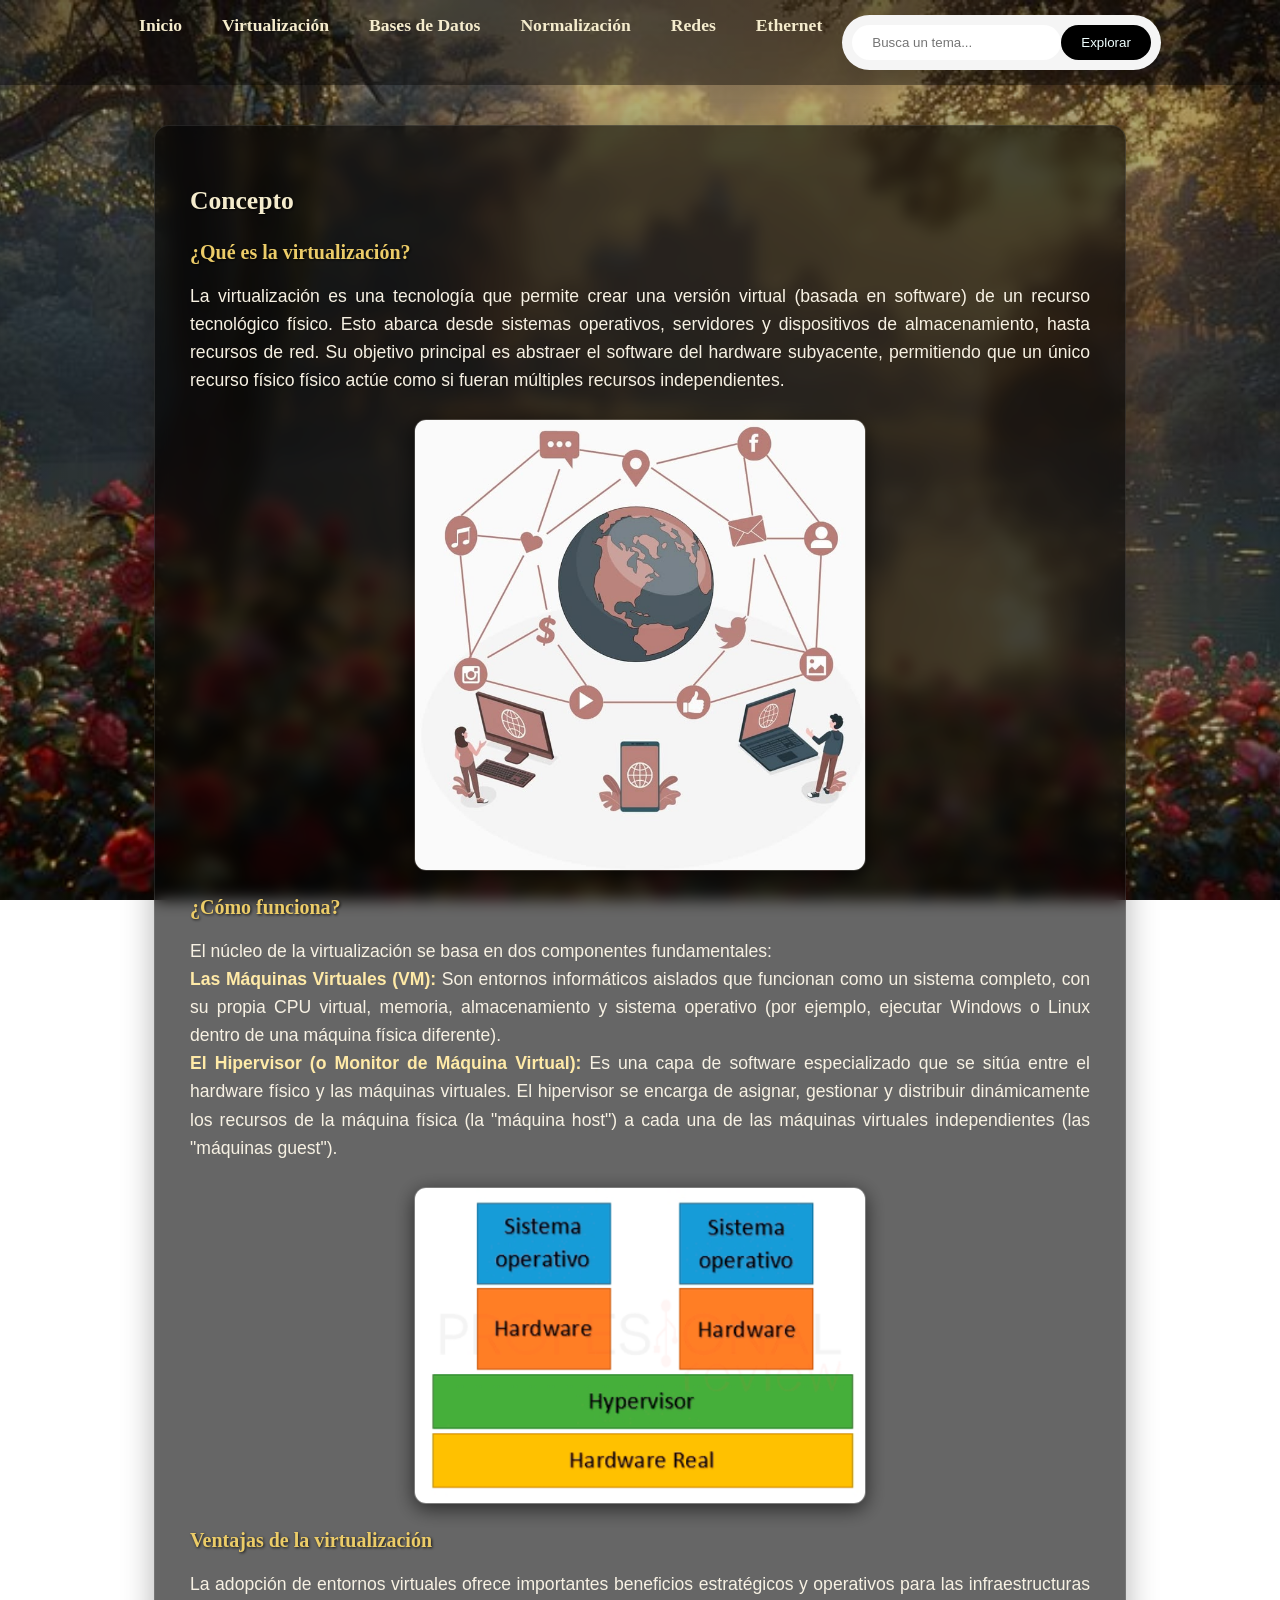
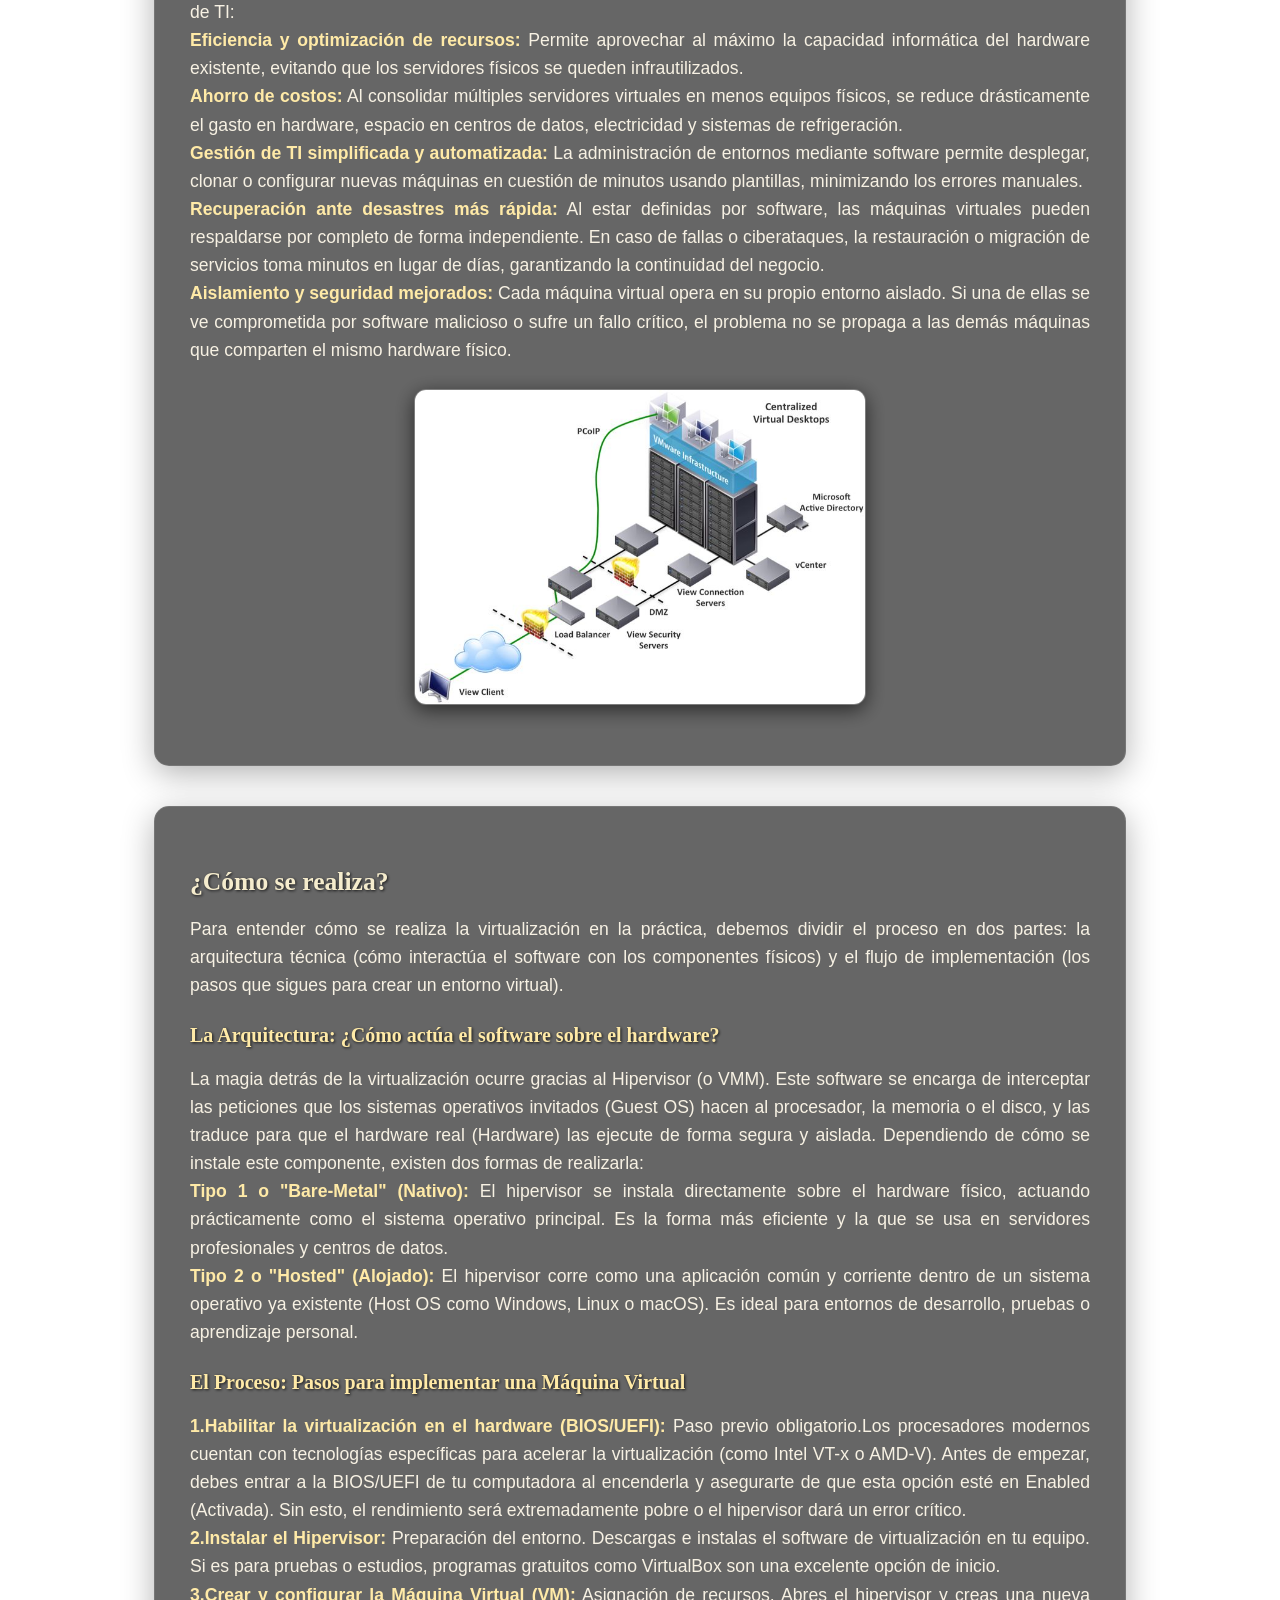
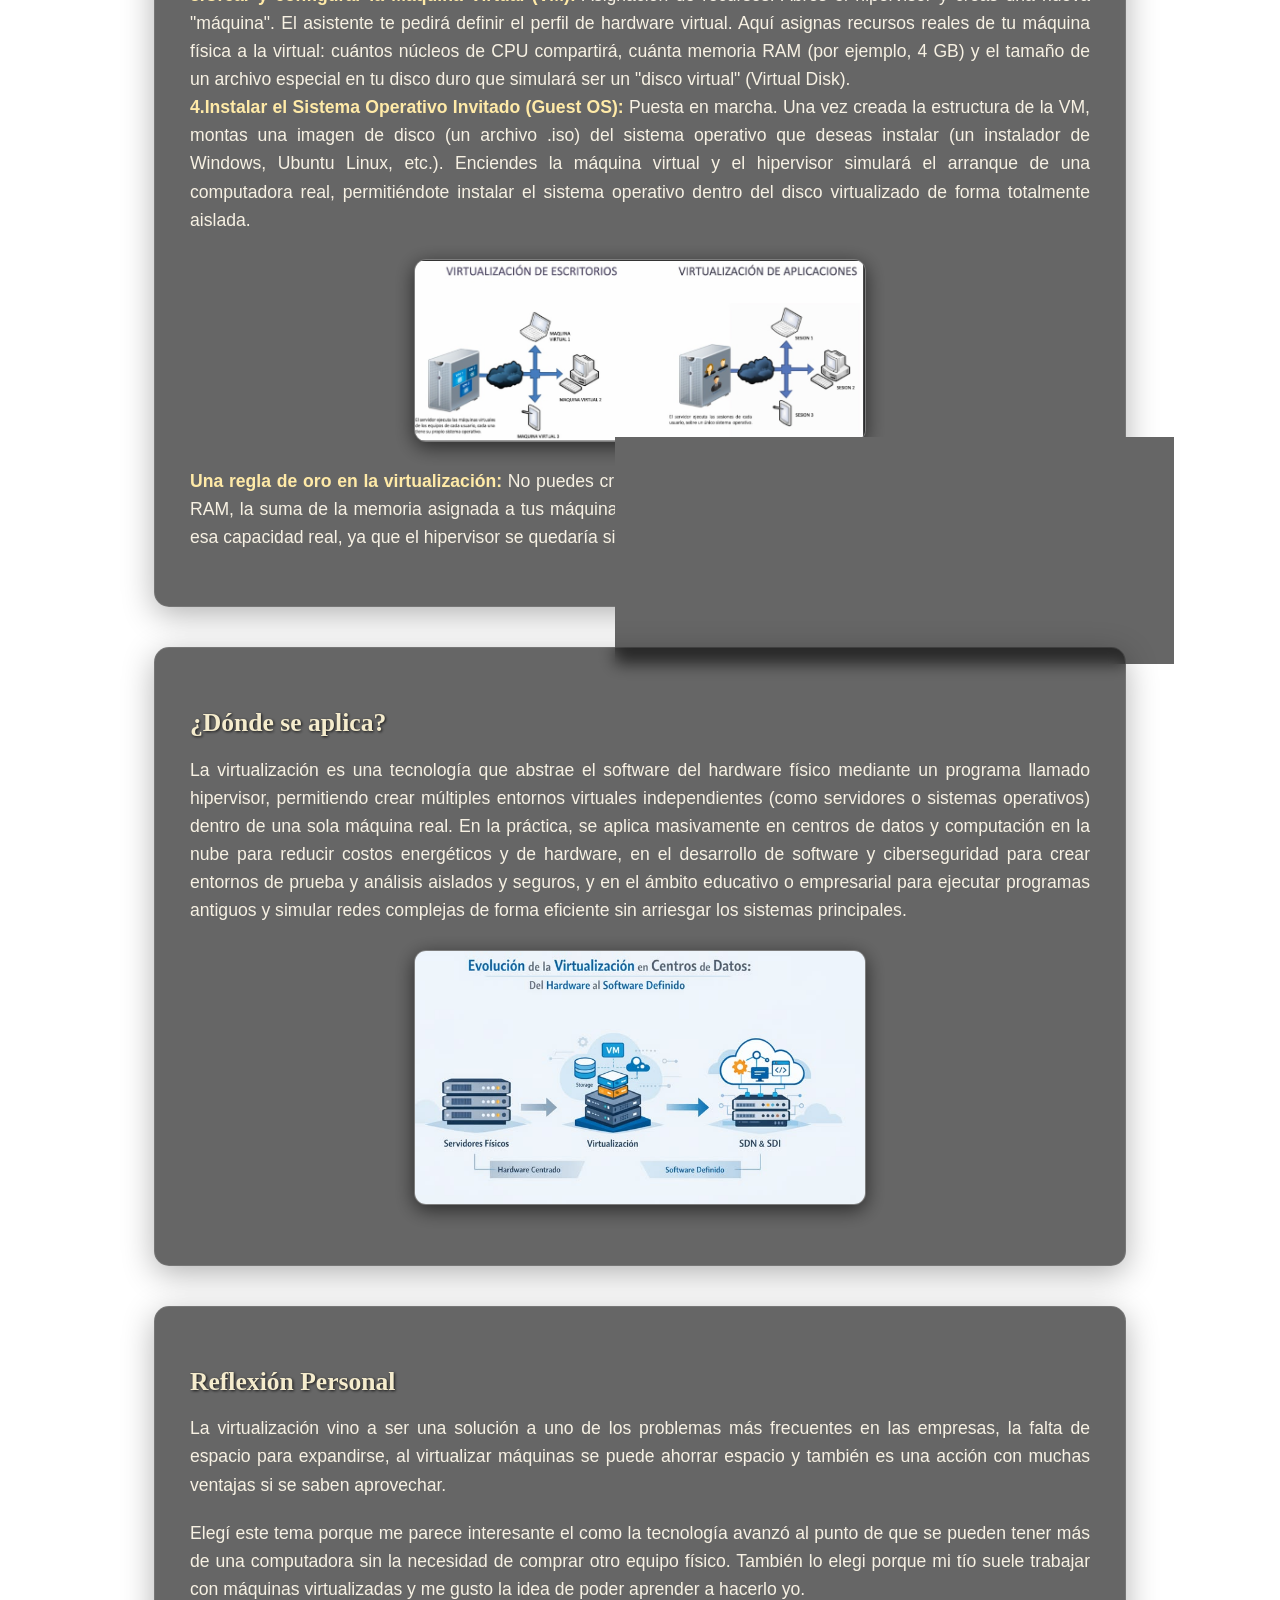
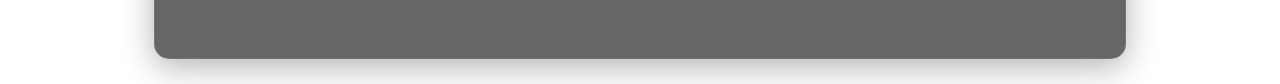
<file: Proyecto Final/virtualizacion.html>
<!DOCTYPE html>
<html lang="es">
    <head>
        <meta charset="UTF-8">
        <link rel="stylesheet" href="virtualizacion.css">
        <title>Virtualización</title>
    </head>
    <body>
            <header class="reino">
                <nav class="menu-superior">
                    <ul>
                        <li><a href="index.html">Inicio</a></li>
                        <li><a href="virtualizacion.html">Virtualización</a></li>
                        <li><a href="Bases.html">Bases de Datos</a></li>
                        <li><a href="diseño.css">Normalización</a></li>
                        <li><a href="Redes.html">Redes</a></li>
                        <li><a href="ethernet.html">Ethernet</a></li>
                        <li>
                            <div class="magic">
                            <input type="text" id="inputBusqueda" placeholder="Busca un tema...">
                            <button onclick="buscarTema()">Explorar</button>
                             </div>
                        </li>
                    </ul>
                </nav>
            </header>

            <script src="buscador.js"></script>

            <main class="castillo">
                <div class="concepto">
                    <h2>Concepto</h2>
                    <h3> ¿Qué es la virtualización?</h3>
                    <p> La virtualización es una tecnología que permite crear una versión virtual (basada en software) 
                        de un recurso tecnológico físico. Esto abarca desde sistemas operativos, servidores y dispositivos 
                        de almacenamiento, hasta recursos de red. Su objetivo principal es abstraer el software del hardware 
                        subyacente, permitiendo que un único recurso físico físico actúe como si fueran múltiples recursos 
                        independientes. </p>
                        <img src="Imagenes/virtualizacion_inicio.jpg" class="imagen-reino">

                    <h3> ¿Cómo funciona?</h3>
                    <p>El núcleo de la virtualización se basa en dos componentes fundamentales:<br>
                        <strong>Las Máquinas Virtuales (VM):</strong> Son entornos informáticos aislados que funcionan como un sistema completo, 
                        con su propia CPU virtual, memoria, almacenamiento y sistema operativo (por ejemplo, ejecutar Windows o 
                        Linux dentro de una máquina física diferente). <br> 
                        <strong>El Hipervisor (o Monitor de Máquina Virtual):</strong> Es una capa de software especializado que se sitúa entre 
                        el hardware físico y las máquinas virtuales. El hipervisor se encarga de asignar, gestionar y distribuir dinámicamente 
                        los recursos de la máquina física (la "máquina host") a cada una de las máquinas virtuales independientes (las "máquinas 
                        guest").</p>
                        <img src="Imagenes/Virtual2.png" class="imagen-reino">
                    <h3> Ventajas de la virtualización</h3>
                    <p>La adopción de entornos virtuales ofrece importantes beneficios estratégicos y operativos para las infraestructuras de TI:<br>
                        <strong>Eficiencia y optimización de recursos:</strong> Permite aprovechar al máximo la capacidad informática del hardware existente, evitando
                        que los servidores físicos se queden infrautilizados. <br>
                        <strong>Ahorro de costos:</strong> Al consolidar múltiples servidores virtuales en menos equipos físicos, se reduce drásticamente el gasto en 
                        hardware, espacio en centros de datos, electricidad y sistemas de refrigeración.<br>  
                        <strong>Gestión de TI simplificada y automatizada:</strong> La administración de entornos mediante software permite desplegar, clonar o configurar nuevas máquinas 
                        en cuestión de minutos usando plantillas, minimizando los errores manuales. <br> 
                        <strong>Recuperación ante desastres más rápida:</strong> Al estar definidas por software, las máquinas virtuales pueden respaldarse por completo de forma independiente. 
                        En caso de fallas o ciberataques, la restauración o migración de servicios toma minutos en lugar de días, garantizando la continuidad del negocio. <br> 
                        <strong>Aislamiento y seguridad mejorados:</strong> Cada máquina virtual opera en su propio entorno aislado. Si una de ellas se ve comprometida por software malicioso
                        o sufre un fallo crítico, el problema no se propaga a las demás máquinas que comparten el mismo hardware físico.</p>

                        <img src="Imagenes/virtual4.jpg" class="imagen-reino">

                </div>
                <div class="proceso">
                    <h2>¿Cómo se realiza?</h2>
                    <p>Para entender cómo se realiza la virtualización en la práctica, debemos dividir el proceso en dos partes: la arquitectura técnica
                     (cómo interactúa el software con los componentes físicos) y el flujo de implementación (los pasos que sigues para crear un entorno virtual).</p>
                    <h3><strong>La Arquitectura: ¿Cómo actúa el software sobre el hardware?</strong></h3>
                    <p> La magia detrás de la virtualización ocurre gracias al Hipervisor (o VMM). Este software se encarga de interceptar las peticiones que los sistemas 
                        operativos invitados (Guest OS) hacen al procesador, la memoria o el disco, y las traduce para que el hardware real (Hardware) las ejecute de forma 
                        segura y aislada. Dependiendo de cómo se instale este componente, existen dos formas de realizarla:<br>
                        <strong>Tipo 1 o "Bare-Metal" (Nativo):</strong> El hipervisor se instala directamente sobre el hardware físico, actuando prácticamente como el 
                        sistema operativo principal. Es la forma más eficiente y la que se usa en servidores profesionales y centros de datos.<br>
                        <strong>Tipo 2 o "Hosted" (Alojado):</strong> El hipervisor corre como una aplicación común y corriente dentro de un sistema operativo ya existente 
                        (Host OS como Windows, Linux o macOS). Es ideal para entornos de desarrollo, pruebas o aprendizaje personal.
                    </p>
                    <h3><strong>El Proceso: Pasos para implementar una Máquina Virtual</strong></h3>
                    <p><strong>1.Habilitar la virtualización en el hardware (BIOS/UEFI):</strong> Paso previo obligatorio.Los procesadores modernos cuentan con 
                        tecnologías específicas para acelerar la virtualización (como Intel VT-x o AMD-V). Antes de empezar, debes entrar a la BIOS/UEFI de tu 
                        computadora al encenderla y asegurarte de que esta opción esté en Enabled (Activada). Sin esto, el rendimiento será extremadamente pobre 
                        o el hipervisor dará un error crítico.<br>
                        <strong>2.Instalar el Hipervisor:</strong>
                        Preparación del entorno. Descargas e instalas el software de virtualización en tu equipo.  
                        Si es para pruebas o estudios, programas gratuitos como VirtualBox son una excelente opción de inicio.<br>
                        <strong>3.Crear y configurar la Máquina Virtual (VM):</strong>
                        Asignación de recursos. Abres el hipervisor y creas una nueva "máquina". El asistente te pedirá definir el perfil de hardware virtual. 
                        Aquí asignas recursos reales de tu máquina física a la virtual: cuántos núcleos de CPU compartirá, cuánta memoria RAM (por ejemplo, 4 GB) 
                        y el tamaño de un archivo especial en tu disco duro que simulará ser un "disco virtual" (Virtual Disk).<br>
                        <strong>4.Instalar el Sistema Operativo Invitado (Guest OS):</strong>
                        Puesta en marcha. Una vez creada la estructura de la VM, montas una imagen de disco (un archivo .iso) del sistema operativo que deseas 
                        instalar (un instalador de Windows, Ubuntu Linux, etc.). Enciendes la máquina virtual y el hipervisor simulará el arranque de una computadora 
                        real, permitiéndote instalar el sistema operativo dentro del disco virtualizado de forma totalmente aislada.
                    </p>
                    <img src="Imagenes/Virtual1.png" class="imagen-reino">
                    <p>
                        <strong>Una regla de oro en la virtualización:</strong>
                         No puedes crear recursos de la nada. Si tu servidor físico tiene 32 GB de RAM, la suma de la memoria asignada a tus máquinas virtuales 
                         activas nunca debería exceder de forma drástica esa capacidad real, ya que el hipervisor se quedaría sin recursos para gestionar la infraestructura.
                    </p>
                </div>
                <div class="proceso">
                    <h2>¿Dónde se aplica?</h2>
                    <p>La virtualización es una tecnología que abstrae el software del hardware físico mediante un programa llamado hipervisor, permitiendo crear múltiples 
                        entornos virtuales independientes (como servidores o sistemas operativos) dentro de una sola máquina real. En la práctica, se aplica masivamente en 
                        centros de datos y computación en la nube para reducir costos energéticos y de hardware, en el desarrollo de software y ciberseguridad para crear 
                        entornos de prueba y análisis aislados y seguros, y en el ámbito educativo o empresarial para ejecutar programas antiguos y simular redes complejas 
                        de forma eficiente sin arriesgar los sistemas principales.</p>

                    <img src="Imagenes/Virtual3.jpg" class="imagen-reino">
                </div>
                <div class="proceso">
                    <h2>Reflexión Personal</h2>
                    <p>La virtualización vino a ser una solución a uno de los problemas más frecuentes en las empresas, la falta de espacio para expandirse, 
                        al virtualizar máquinas se puede ahorrar espacio y también es una acción con muchas ventajas si se saben aprovechar.
                    </p>
                    <p>Elegí este tema porque me parece interesante el como la tecnología avanzó al punto de que se pueden tener más de una computadora sin la necesidad de comprar otro equipo físico.
                        También lo elegi porque mi tío suele trabajar con máquinas virtualizadas y me gusto la idea de poder aprender a hacerlo yo.
                    </p>
                </div> 
               
                
            </main>
    </body>

</html>
</file>
<file: Proyecto Final/bases.css>
/* Diseño general del encabezado */
h1 {
    font-family: Cambria, Cochin, Georgia, Times, 'Times New Roman', serif;
    text-align: center;
}

/* Menú Superior Flotante */
.menu-superior {
    position: absolute; 
    top: 0;              
    left: 0;            
    width: 100%;      
    background: rgba(0, 0, 0, 0.4); 
    z-index: 1000;     
}

.menu-superior ul {
    display: flex;            
    justify-content: center;  
    list-style: none;       
    padding: 15px 0;        
    margin: 0;
}

.menu-superior ul li a {
    text-decoration: none;  
    color: #f5eccd;           
    padding: 10px 20px;       
    font-family: 'Georgia', serif; 
    font-weight: bold;
    font-size: 1.1rem;
    transition: 0.3s ease;
}

.menu-superior ul li a:hover {
    color: #ffffff;          
    text-shadow: 0 0 8px rgba(255, 255, 255, 0.6); 
}

/* Buscador Mágico */
.hero h1 {
    font-size: 3.5rem;
    font-family: 'Georgia', serif;
    letter-spacing: 2px;
    margin-bottom: 20px;
}

.magic {
    background: whitesmoke;
    padding: 10px;
    border-radius: 50px;
    display: inline-flex;
    box-shadow: 0 10px 20px rgba(0, 0, 0, 0.1);
}

.magic input {
    border: none;
    padding: 10px 20px;
    outline: none;
    border-radius: 50px;
}

.magic button {
    background: black;
    color: azure;
    border: none;
    padding: 10px 20px;
    border-radius: 50px;
    cursor: pointer;
}

.magic button:hover {
    color: #38d8e6;
}

/* Configuración del Fondo de Pantalla */
body {
    background-image: linear-gradient(rgba(0, 0, 0, 0.3), rgba(0, 0, 0, 0.3)), url("Fondos/Bases_fondo.jpg");
    background-size: cover;
    background-position: center;
    background-attachment: fixed; /* Mantiene el fondo fijo mientras el texto se desplaza elegantemente */
    min-height: 100vh;
    display: flex;
    flex-direction: column;
    justify-content: flex-start;
    align-items: center;
    color: wheat;
    position: relative;
    margin: 0;
    padding-top: 100px; /* Evita que el menú superior tape los primeros bloques de texto */
}

/* Contenedor Principal (Estilo Castillo) */
.castillo { 
    display: flex;
    flex-direction: column;
    justify-content: center;
    align-items: center;
    padding: 15px;
    width: 100%;
    gap: 20px;
}

/* Cajas con Efecto Cristal Mágico (Conceptos, Procesos, etc.) */
.concepto, .proceso {
    background-color: rgba(0, 0, 0, 0.6);
    padding: 35px;                     
    border-radius: 15px;                
    backdrop-filter: blur(8px);         
    border: 1px solid rgba(255, 255, 255, 0.1); 
    max-width: 900px;  
    width: 90%;                  
    margin: 10px auto;
    box-shadow: 0 8px 32px 0 rgba(0, 0, 0, 0.3);
}

/* Estilos de Texto Interno */
.concepto p, .proceso p {
    color: #f7f1e3;             
    font-family: 'Segoe UI', Tahoma, Geneva, Verdana, sans-serif; 
    font-size: 1.1rem;       
    line-height: 1.6;           
    margin-bottom: 20px;        
    text-align: justify;
}

/* Encabezados y Subtítulos */
.concepto h2, .proceso h2, .concepto h3, .proceso h3 {
    color: #f5eccd;             
    font-family: 'Georgia', serif; 
    font-size: 1.6rem;
    margin-top: 25px;
    margin-bottom: 15px;
    text-align: left;
    text-shadow: 1px 1px 3px rgba(0, 0, 0, 0.8);
}

.concepto h3, .proceso h3 {
    font-size: 1.25rem;
    color: #eccc68;
}

/* Resaltador de Palabras Clave */
.concepto strong, .proceso strong {
    color: #ffeaa7; 
    font-weight: bold;
}

/* Estilo para las imágenes multimedia dentro de las tarjetas */
.imagen-reino {
    display: block;
    max-width: 50%;       /* Evita que la imagen se salga de la tarjeta */
    height: 50%;          /* Mantiene las proporciones originales */
    margin: 25px auto;     /* Centra la imagen y le da separación con los párrafos */
    border-radius: 12px;   /* Redondeado suave que combina con las tarjetas */
    box-shadow: 0 5px 20px rgba(0, 0, 0, 0.6); /* Sombra intensa para que flote sobre el fondo */
    border: 1px solid rgba(255, 255, 255, 0.15); /* Borde sutil brillante estilo cristal */
}
</file>
<file: Proyecto Final/diseño.css>
/* Diseño general del encabezado */
h1 {
    font-family: Cambria, Cochin, Georgia, Times, 'Times New Roman', serif;
    text-align: center;
}

/* Menú Superior Flotante */
.menu-superior {
    position: absolute; 
    top: 0;              
    left: 0;            
    width: 100%;      
    background: rgba(0, 0, 0, 0.4); 
    z-index: 1000;     
}

.menu-superior ul {
    display: flex;            
    justify-content: center;  
    list-style: none;       
    padding: 15px 0;        
    margin: 0;
}

.menu-superior ul li a {
    text-decoration: none;  
    color: #f5eccd;           
    padding: 10px 20px;       
    font-family: 'Georgia', serif; 
    font-weight: bold;
    font-size: 1.1rem;
    transition: 0.3s ease;
}

.menu-superior ul li a:hover {
    color: #ffffff;          
    text-shadow: 0 0 8px rgba(255, 255, 255, 0.6); 
}

/* Buscador Mágico */
.hero h1 {
    font-size: 3.5rem;
    font-family: 'Georgia', serif;
    letter-spacing: 2px;
    margin-bottom: 20px;
}

.magic {
    background: whitesmoke;
    padding: 10px;
    border-radius: 50px;
    display: inline-flex;
    box-shadow: 0 10px 20px rgba(0, 0, 0, 0.1);
}

.magic input {
    border: none;
    padding: 10px 20px;
    outline: none;
    border-radius: 50px;
}

.magic button {
    background: black;
    color: azure;
    border: none;
    padding: 10px 20px;
    border-radius: 50px;
    cursor: pointer;
}

.magic button:hover {
    color: #38d8e6;
}

/* Configuración del Fondo de Pantalla Temático */
body {
    background-image: linear-gradient(rgba(0, 0, 0, 0.3), rgba(0, 0, 0, 0.3)), url("Fondos/Normalización_fondo.jpg");
    background-size: cover;
    background-position: center;
    background-attachment: fixed; /* Mantiene la imagen fija al hacer scroll */
    min-height: 100vh;
    display: flex;
    flex-direction: column;
    justify-content: flex-start;
    align-items: center;
    color: wheat;
    position: relative;
    margin: 0;
    padding-top: 100px; /* Margen para evitar que el menú tape el contenido superior */
}

/* Contenedor Principal (Estilo Castillo) */
.castillo { 
    display: flex;
    flex-direction: column;
    justify-content: center;
    align-items: center;
    padding: 15px;
    width: 100%;
    gap: 20px;
}

/* Cajas con Efecto Cristal Mágico (.concepto y .proceso) */
.concepto, .proceso {
    background-color: rgba(0, 0, 0, 0.6);
    padding: 35px;                     
    border-radius: 15px;                
    backdrop-filter: blur(8px);         
    border: 1px solid rgba(255, 255, 255, 0.1); 
    max-width: 900px;  
    width: 90%;                  
    margin: 10px auto;
    box-shadow: 0 8px 32px 0 rgba(0, 0, 0, 0.3);
}

/* Estilos del Texto de los Párrafos */
.concepto p, .proceso p {
    color: #f7f1e3;             
    font-family: 'Segoe UI', Tahoma, Geneva, Verdana, sans-serif; 
    font-size: 1.1rem;       
    line-height: 1.6;           
    margin-bottom: 20px;        
    text-align: justify;
}

/* Encabezados y Subtítulos Dorados */
.concepto h2, .proceso h2, .concepto h3, .proceso h3 {
    color: #f5eccd;             
    font-family: 'Georgia', serif; 
    font-size: 1.6rem;
    margin-top: 25px;
    margin-bottom: 15px;
    text-align: left;
    text-shadow: 1px 1px 3px rgba(0, 0, 0, 0.8);
}

.concepto h3, .proceso h3 {
    font-size: 1.25rem;
    color: #eccc68;
}

/* Resaltador de Palabras Clave y Sentencias */
.concepto strong, .proceso strong {
    color: #ffeaa7; 
    font-weight: bold;
}

code {
    background-color: rgba(255, 255, 255, 0.15);
    padding: 2px 6px;
    border-radius: 4px;
    font-family: 'Courier New', Courier, monospace;
    color: #fffae6;
}

/* Estilo para las imágenes multimedia dentro de las tarjetas */
.imagen-reino {
    display: block;
    max-width: 50%;       /* Evita que la imagen se salga de la tarjeta */
    height: 50%;          /* Mantiene las proporciones originales */
    margin: 25px auto;     /* Centra la imagen y le da separación con los párrafos */
    border-radius: 12px;   /* Redondeado suave que combina con las tarjetas */
    box-shadow: 0 5px 20px rgba(0, 0, 0, 0.6); /* Sombra intensa para que flote sobre el fondo */
    border: 1px solid rgba(255, 255, 255, 0.15); /* Borde sutil brillante estilo cristal */
}
</file>
<file: Proyecto Final/ethernet.css>
/* Diseño general del encabezado */
h1 {
    font-family: Cambria, Cochin, Georgia, Times, 'Times New Roman', serif;
    text-align: center;
}

/* Menú Superior Flotante */
.menu-superior {
    position: absolute; 
    top: 0;              
    left: 0;            
    width: 100%;      
    background: rgba(0, 0, 0, 0.4); 
    z-index: 1000;     
}

.menu-superior ul {
    display: flex;            
    justify-content: center;  
    list-style: none;       
    padding: 15px 0;        
    margin: 0;
}

.menu-superior ul li a {
    text-decoration: none;  
    color: #f5eccd;           
    padding: 10px 20px;       
    font-family: 'Georgia', serif; 
    font-weight: bold;
    font-size: 1.1rem;
    transition: 0.3s ease;
}

.menu-superior ul li a:hover {
    color: #ffffff;          
    text-shadow: 0 0 8px rgba(255, 255, 255, 0.6); 
}

/* Buscador Mágico */
.hero h1 {
    font-size: 3.5rem;
    font-family: 'Georgia', serif;
    letter-spacing: 2px;
    margin-bottom: 20px;
}

.magic {
    background: whitesmoke;
    padding: 10px;
    border-radius: 50px;
    display: inline-flex;
    box-shadow: 0 10px 20px rgba(0, 0, 0, 0.1);
}

.magic input {
    border: none;
    padding: 10px 20px;
    outline: none;
    border-radius: 50px;
}

.magic button {
    background: black;
    color: azure;
    border: none;
    padding: 10px 20px;
    border-radius: 50px;
    cursor: pointer;
}

.magic button:hover {
    color: #38d8e6;
}

/* Configuración del Fondo de Pantalla Temático */
body {
    background-image: linear-gradient(rgba(0, 0, 0, 0.3), rgba(0, 0, 0, 0.3)), url("Fondos/Ethernet_fondo.jpg");
    background-size: cover;
    background-position: center;
    background-attachment: fixed; /* Mantiene la imagen estática mientras el texto se desplaza */
    min-height: 100vh;
    display: flex;
    flex-direction: column;
    justify-content: flex-start;
    align-items: center;
    color: wheat;
    position: relative;
    margin: 0;
    padding-top: 100px; /* Margen para que la barra de navegación no tape el texto inicial */
}

/* Contenedor Principal */
.castillo { 
    display: flex;
    flex-direction: column;
    justify-content: center;
    align-items: center;
    padding: 15px;
    width: 100%;
    gap: 20px;
}

.concepto, .proceso {
    background-color: rgba(0, 0, 0, 0.6);
    padding: 35px;                     
    border-radius: 15px;                
    backdrop-filter: blur(8px);         
    border: 1px solid rgba(255, 255, 255, 0.1); 
    max-width: 900px;  
    width: 90%;                  
    margin: 10px auto;
    box-shadow: 0 8px 32px 0 rgba(0, 0, 0, 0.3);
}

/* Estilos de Texto de los Párrafos */
.concepto p, .proceso p {
    color: #f7f1e3;             
    font-family: 'Segoe UI', Tahoma, Geneva, Verdana, sans-serif; 
    font-size: 1.1rem;       
    line-height: 1.6;           
    margin-bottom: 20px;        
    text-align: justify;
}

/* Encabezados y Subtítulos Dorados */
.concepto h2, .proceso h2, .concepto h3, .proceso h3 {
    color: #f5eccd;             
    font-family: 'Georgia', serif; 
    font-size: 1.6rem;
    margin-top: 25px;
    margin-bottom: 15px;
    text-align: left;
    text-shadow: 1px 1px 3px rgba(0, 0, 0, 0.8);
}

.concepto h3, .proceso h3 {
    font-size: 1.25rem;
    color: #eccc68;
}

/* Resaltador de Conceptos Clave */
.concepto strong, .proceso strong {
    color: #ffeaa7; 
    font-weight: bold;
}

/* Estilo para las imágenes  */
.imagen-reino {
    display: block;
    max-width: 50%;       /* Evita que la imagen se salga  */
    height: 50%;          /* Mantiene las proporciones originales */
    margin: 25px auto;     /* Centra la imagen y le da separación con los párrafos */
    border-radius: 12px;   
    box-shadow: 0 5px 20px rgba(0, 0, 0, 0.6); 
    border: 1px solid rgba(255, 255, 255, 0.15); /* Borde sutil brillante estilo cristal */
}
</file>
<file: Proyecto Final/redes.css>
/* Diseño general del encabezado */
h1 {
    font-family: Cambria, Cochin, Georgia, Times, 'Times New Roman', serif;
    text-align: center;
}

/* Menú Superior Flotante */
.menu-superior {
    position: absolute; 
    top: 0;              
    left: 0;            
    width: 100%;      
    background: rgba(0, 0, 0, 0.4); 
    z-index: 1000;     
}

.menu-superior ul {
    display: flex;            
    justify-content: center;  
    list-style: none;       
    padding: 15px 0;        
    margin: 0;
}

.menu-superior ul li a {
    text-decoration: none;  
    color: #f5eccd;           
    padding: 10px 20px;       
    font-family: 'Georgia', serif; 
    font-weight: bold;
    font-size: 1.1rem;
    transition: 0.3s ease;
}

.menu-superior ul li a:hover {
    color: #ffffff;          
    text-shadow: 0 0 8px rgba(255, 255, 255, 0.6); 
}

/* Buscador Mágico */
.hero h1 {
    font-size: 3.5rem;
    font-family: 'Georgia', serif;
    letter-spacing: 2px;
    margin-bottom: 20px;
}

.magic {
    background: whitesmoke;
    padding: 10px;
    border-radius: 50px;
    display: inline-flex;
    box-shadow: 0 10px 20px rgba(0, 0, 0, 0.1);
}

.magic input {
    border: none;
    padding: 10px 20px;
    outline: none;
    border-radius: 50px;
}

.magic button {
    background: black;
    color: azure;
    border: none;
    padding: 10px 20px;
    border-radius: 50px;
    cursor: pointer;
}

.magic button:hover {
    color: #38d8e6;
}

/* Configuración del Fondo de Pantalla Temático */
body {
    background-image: linear-gradient(rgba(0, 0, 0, 0.3), rgba(0, 0, 0, 0.3)), url("Fondos/Redes_fondo.jpg");
    background-size: cover;
    background-position: center;
    background-attachment: fixed; /* Mantiene la imagen fija al deslizar el scroll */
    min-height: 100vh;
    display: flex;
    flex-direction: column;
    justify-content: flex-start;
    align-items: center;
    color: wheat;
    position: relative;
    margin: 0;
    padding-top: 100px; /* Evita que el menú superior cubra el primer bloque de texto */
}

/* Contenedor Principal (Estilo Castillo) */
.castillo { 
    display: flex;
    flex-direction: column;
    justify-content: center;
    align-items: center;
    padding: 15px;
    width: 100%;
    gap: 20px;
}

/* Cajas con Efecto Cristal Mágico (.concepto y .proceso) */
.concepto, .proceso {
    background-color: rgba(0, 0, 0, 0.6);
    padding: 35px;                     
    border-radius: 15px;                
    backdrop-filter: blur(8px);         
    border: 1px solid rgba(255, 255, 255, 0.1); 
    max-width: 900px;  
    width: 90%;                  
    margin: 10px auto;
    box-shadow: 0 8px 32px 0 rgba(0, 0, 0, 0.3);
}

/* Estilos de Texto de los Párrafos */
.concepto p, .proceso p {
    color: #f7f1e3;             
    font-family: 'Segoe UI', Tahoma, Geneva, Verdana, sans-serif; 
    font-size: 1.1rem;       
    line-height: 1.6;           
    margin-bottom: 20px;        
    text-align: justify;
}

/* Encabezados y Subtítulos Dorados */
.concepto h2, .proceso h2, .concepto h3, .proceso h3 {
    color: #f5eccd;             
    font-family: 'Georgia', serif; 
    font-size: 1.6rem;
    margin-top: 25px;
    margin-bottom: 15px;
    text-align: left;
    text-shadow: 1px 1px 3px rgba(0, 0, 0, 0.8);
}

.concepto h3, .proceso h3 {
    font-size: 1.25rem;
    color: #eccc68;
}

/* Resaltador de Conceptos Clave */
.concepto strong, .proceso strong {
    color: #ffeaa7; 
    font-weight: bold;
}

/* Estilo para las imágenes multimedia dentro de las tarjetas */
.imagen-reino {
    display: block;
    max-width: 50%;       /* Evita que la imagen se salga de la tarjeta */
    height: 50%;          /* Mantiene las proporciones originales */
    margin: 25px auto;     /* Centra la imagen y le da separación con los párrafos */
    border-radius: 12px;   /* Redondeado suave que combina con las tarjetas */
    box-shadow: 0 5px 20px rgba(0, 0, 0, 0.6); /* Sombra intensa para que flote sobre el fondo */
    border: 1px solid rgba(255, 255, 255, 0.15); /* Borde sutil brillante estilo cristal */
}
</file>
<file: Proyecto Final/virtualizacion.css>
/* Diseño general del encabezado */
h1 {
    font-family: Cambria, Cochin, Georgia, Times, 'Times New Roman', serif;
    text-align: center;
}

/* Menú Superior Flotante */
.menu-superior {
    position: absolute; 
    top: 0;              
    left: 0;            
    width: 100%;      
    background: rgba(0, 0, 0, 0.4); 
    z-index: 1000;     
}

.menu-superior ul {
    display: flex;            
    justify-content: center;  
    list-style: none;       
    padding: 15px 0;        
    margin: 0;
}

.menu-superior ul li a {
    text-decoration: none;  
    color: #f5eccd;           
    padding: 10px 20px;       
    font-family: 'Georgia', serif; 
    font-weight: bold;
    font-size: 1.1rem;
    transition: 0.3s ease;
}

.menu-superior ul li a:hover {
    color: #ffffff;          
    text-shadow: 0 0 8px rgba(255, 255, 255, 0.6); 
}

/* Buscador Mágico */
.hero h1 {
    font-size: 3.5rem;
    font-family: 'Georgia', serif;
    letter-spacing: 2px;
    margin-bottom: 20px;
}

.magic {
    background: whitesmoke;
    padding: 10px;
    border-radius: 50px;
    display: inline-flex;
    box-shadow: 0 10px 20px rgba(0, 0, 0, 0.1);
}

.magic input {
    border: none;
    padding: 10px 20px;
    outline: none;
    border-radius: 50px;
}

.magic button {
    background: black;
    color: azure;
    border: none;
    padding: 10px 20px;
    border-radius: 50px;
    cursor: pointer;
}

.magic button:hover {
    color: #38d8e6;
}

/* Configuración del Fondo de Pantalla */
body {
    background-image: linear-gradient(rgba(0, 0, 0, 0.3), rgba(0, 0, 0, 0.3)), url("Fondos/Fondo_virtualizacion.jpg");
    background-size: cover;
    background-position: center;
    background-attachment: fixed; /* Mantiene el fondo fijo mientras el texto se desplaza elegantemente */
    min-height: 100vh;
    display: flex;
    flex-direction: column;
    justify-content: flex-start;
    align-items: center;
    color: wheat;
    position: relative;
    margin: 0;
    padding-top: 100px; /* Evita que el menú superior tape los primeros bloques de texto */
}

/* Contenedor Principal (Estilo Castillo) */
.castillo { 
    display: flex;
    flex-direction: column;
    justify-content: center;
    align-items: center;
    padding: 15px;
    width: 100%;
    gap: 20px;
}

/* Cajas con Efecto Cristal Mágico (Conceptos, Procesos, etc.) */
.concepto, .proceso {
    background-color: rgba(0, 0, 0, 0.6);
    padding: 35px;                     
    border-radius: 15px;                
    backdrop-filter: blur(8px);         
    border: 1px solid rgba(255, 255, 255, 0.1); 
    max-width: 900px;  
    width: 90%;                  
    margin: 10px auto;
    box-shadow: 0 8px 32px 0 rgba(0, 0, 0, 0.3);
}

/* Estilos de Texto Interno */
.concepto p, .proceso p {
    color: #f7f1e3;             
    font-family: 'Segoe UI', Tahoma, Geneva, Verdana, sans-serif; 
    font-size: 1.1rem;       
    line-height: 1.6;           
    margin-bottom: 20px;        
    text-align: justify;
}

/* Encabezados y Subtítulos */
.concepto h2, .proceso h2, .concepto h3, .proceso h3 {
    color: #f5eccd;             
    font-family: 'Georgia', serif; 
    font-size: 1.6rem;
    margin-top: 25px;
    margin-bottom: 15px;
    text-align: left;
    text-shadow: 1px 1px 3px rgba(0, 0, 0, 0.8);
}

.concepto h3, .proceso h3 {
    font-size: 1.25rem;
    color: #eccc68;
}

/* Resaltador de Palabras Clave */
.concepto strong, .proceso strong {
    color: #ffeaa7; 
    font-weight: bold;
}

/* Estilo para las imágenes multimedia dentro de las tarjetas */
.imagen-reino {
    display: block;
    max-width: 50%;       /* Evita que la imagen se salga de la tarjeta */
    height: 50%;          /* Mantiene las proporciones originales */
    margin: 25px auto;     /* Centra la imagen y le da separación con los párrafos */
    border-radius: 12px;   /* Redondeado suave que combina con las tarjetas */
    box-shadow: 0 5px 20px rgba(0, 0, 0, 0.6); /* Sombra intensa para que flote sobre el fondo */
    border: 1px solid rgba(255, 255, 255, 0.15); /* Borde sutil brillante estilo cristal */
}
</file>
